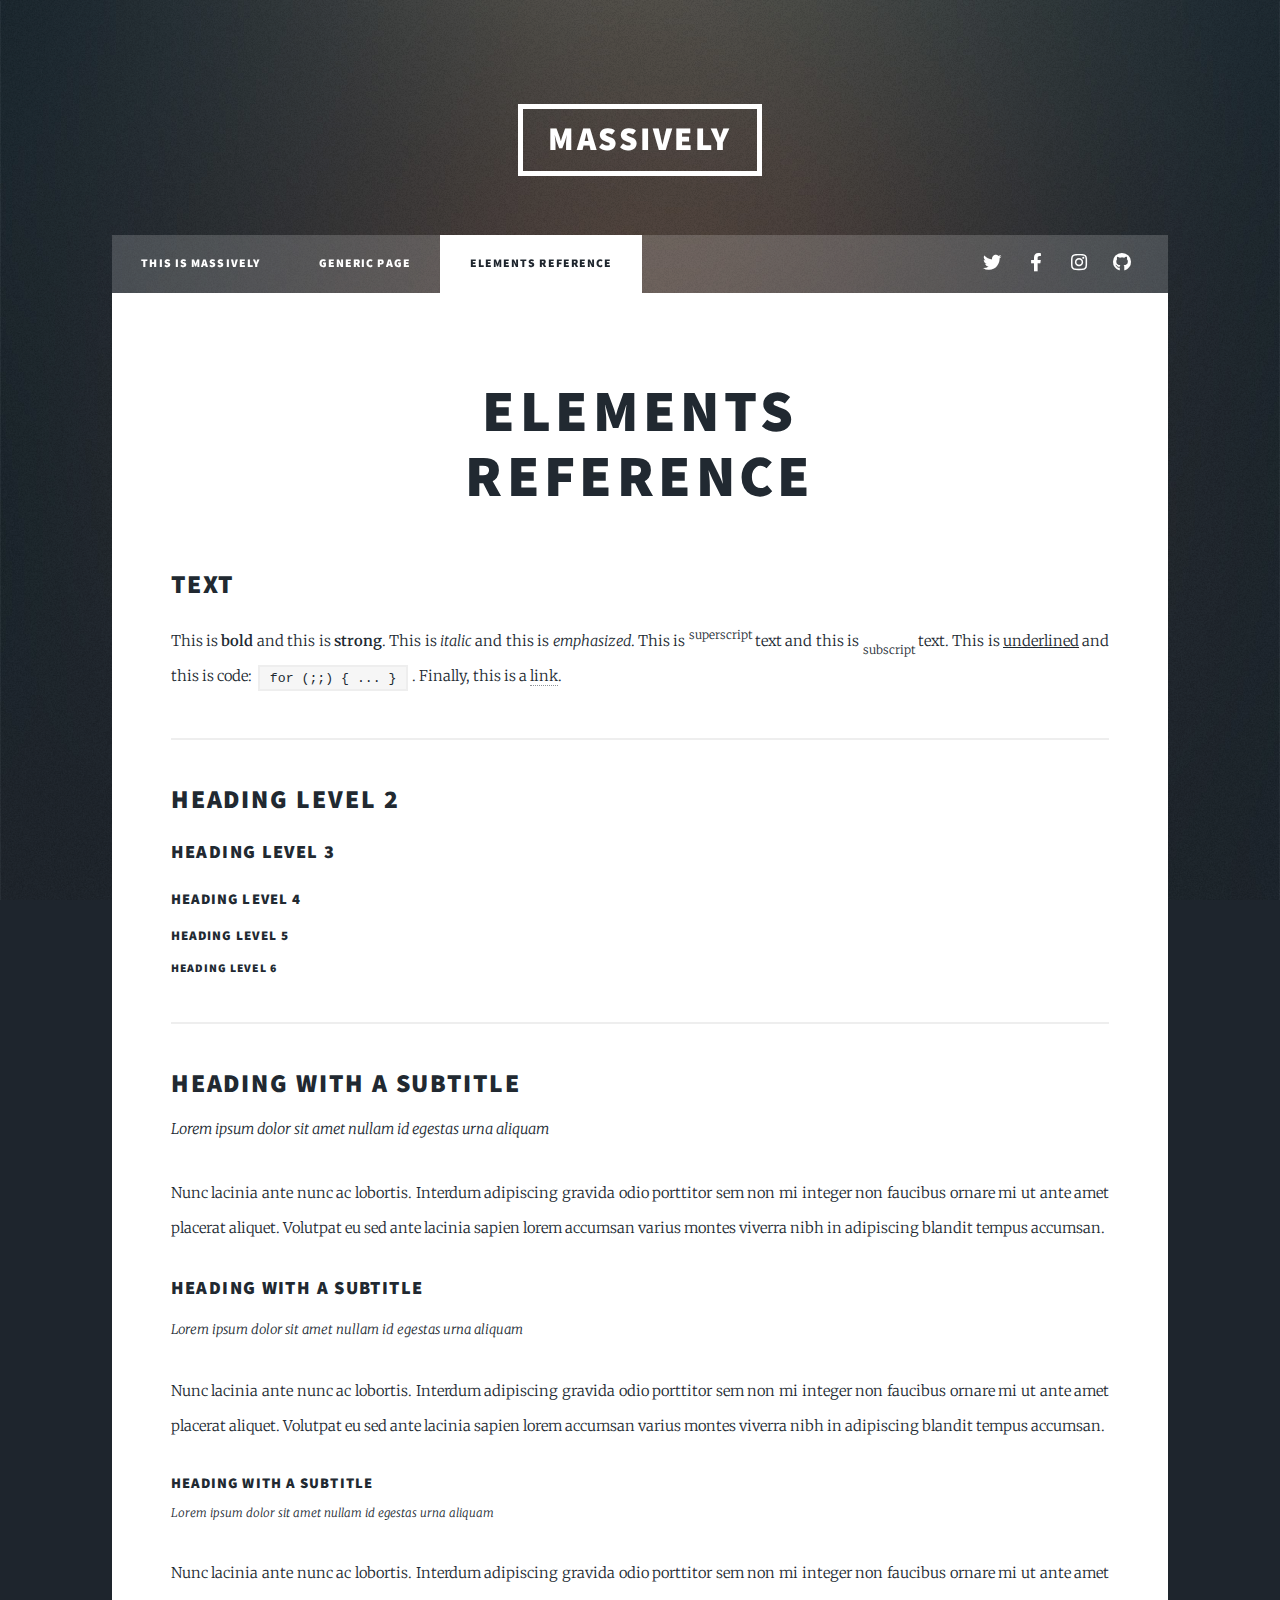
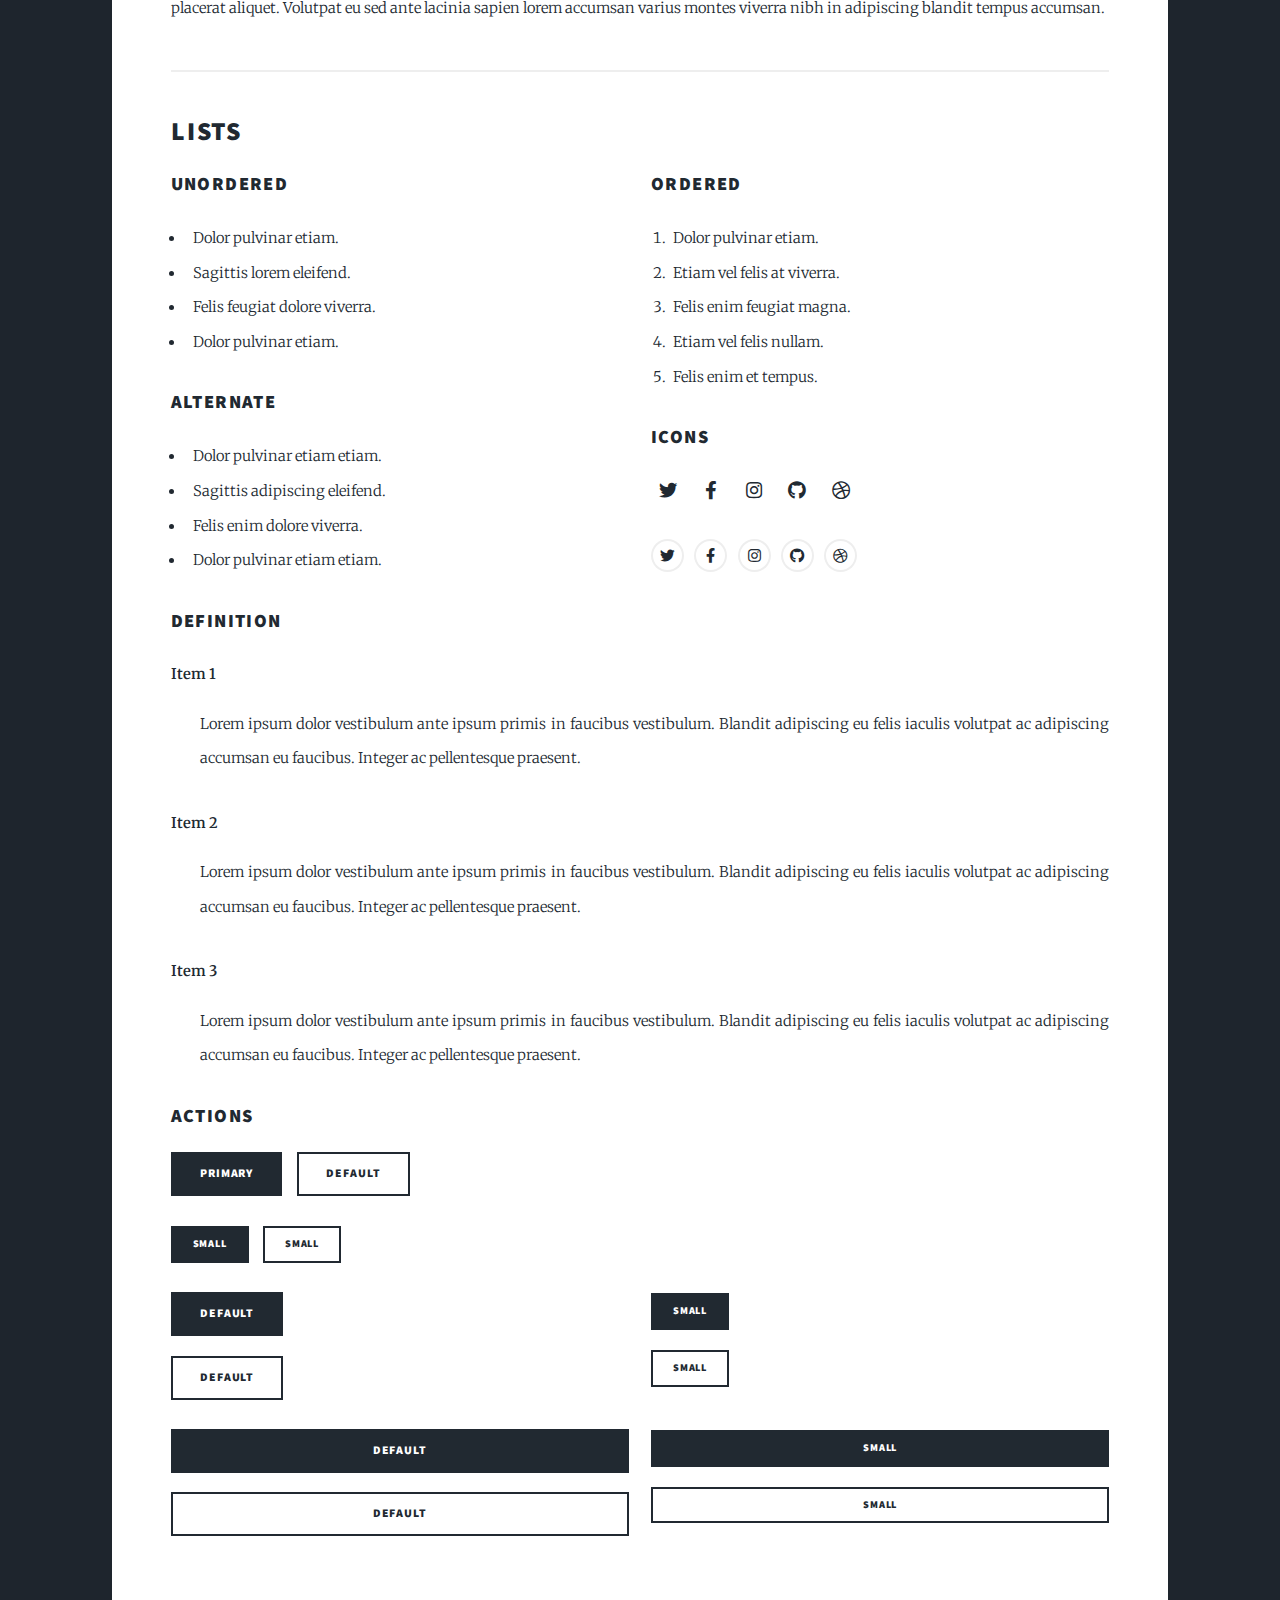
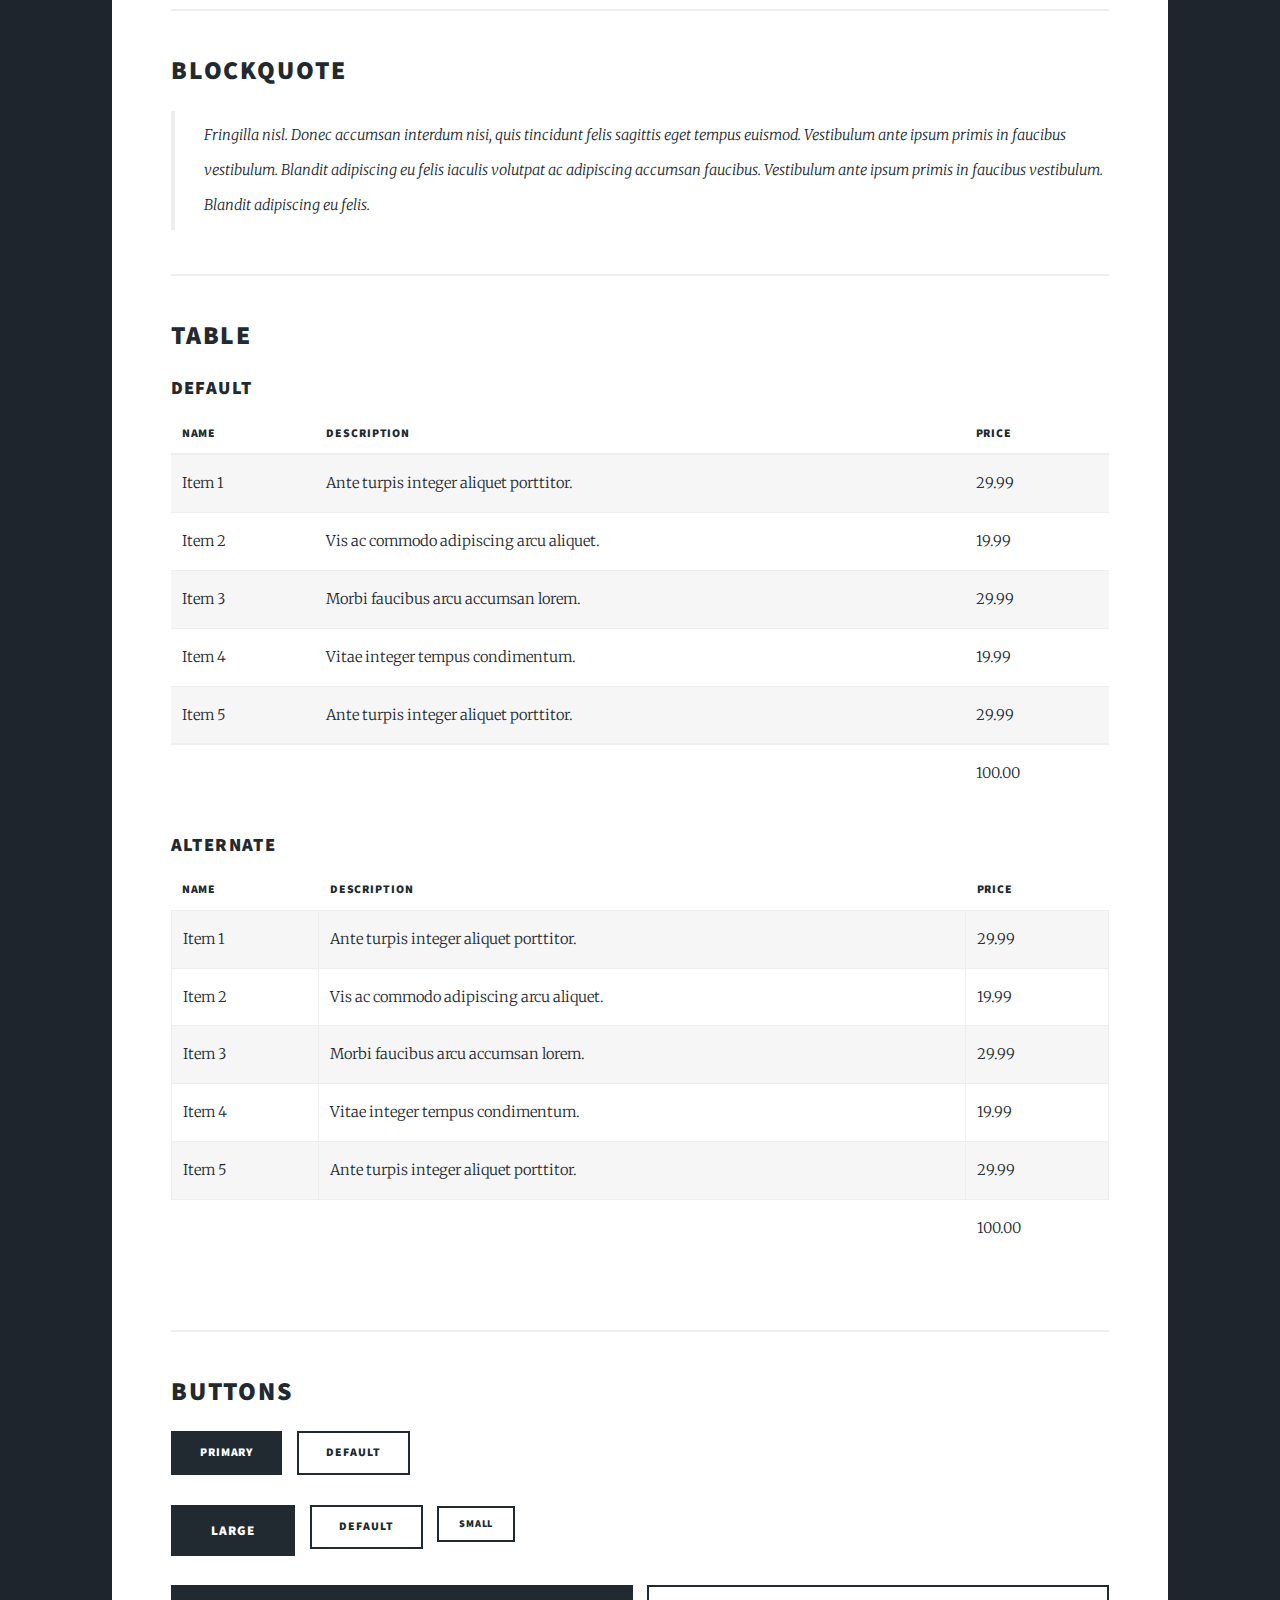
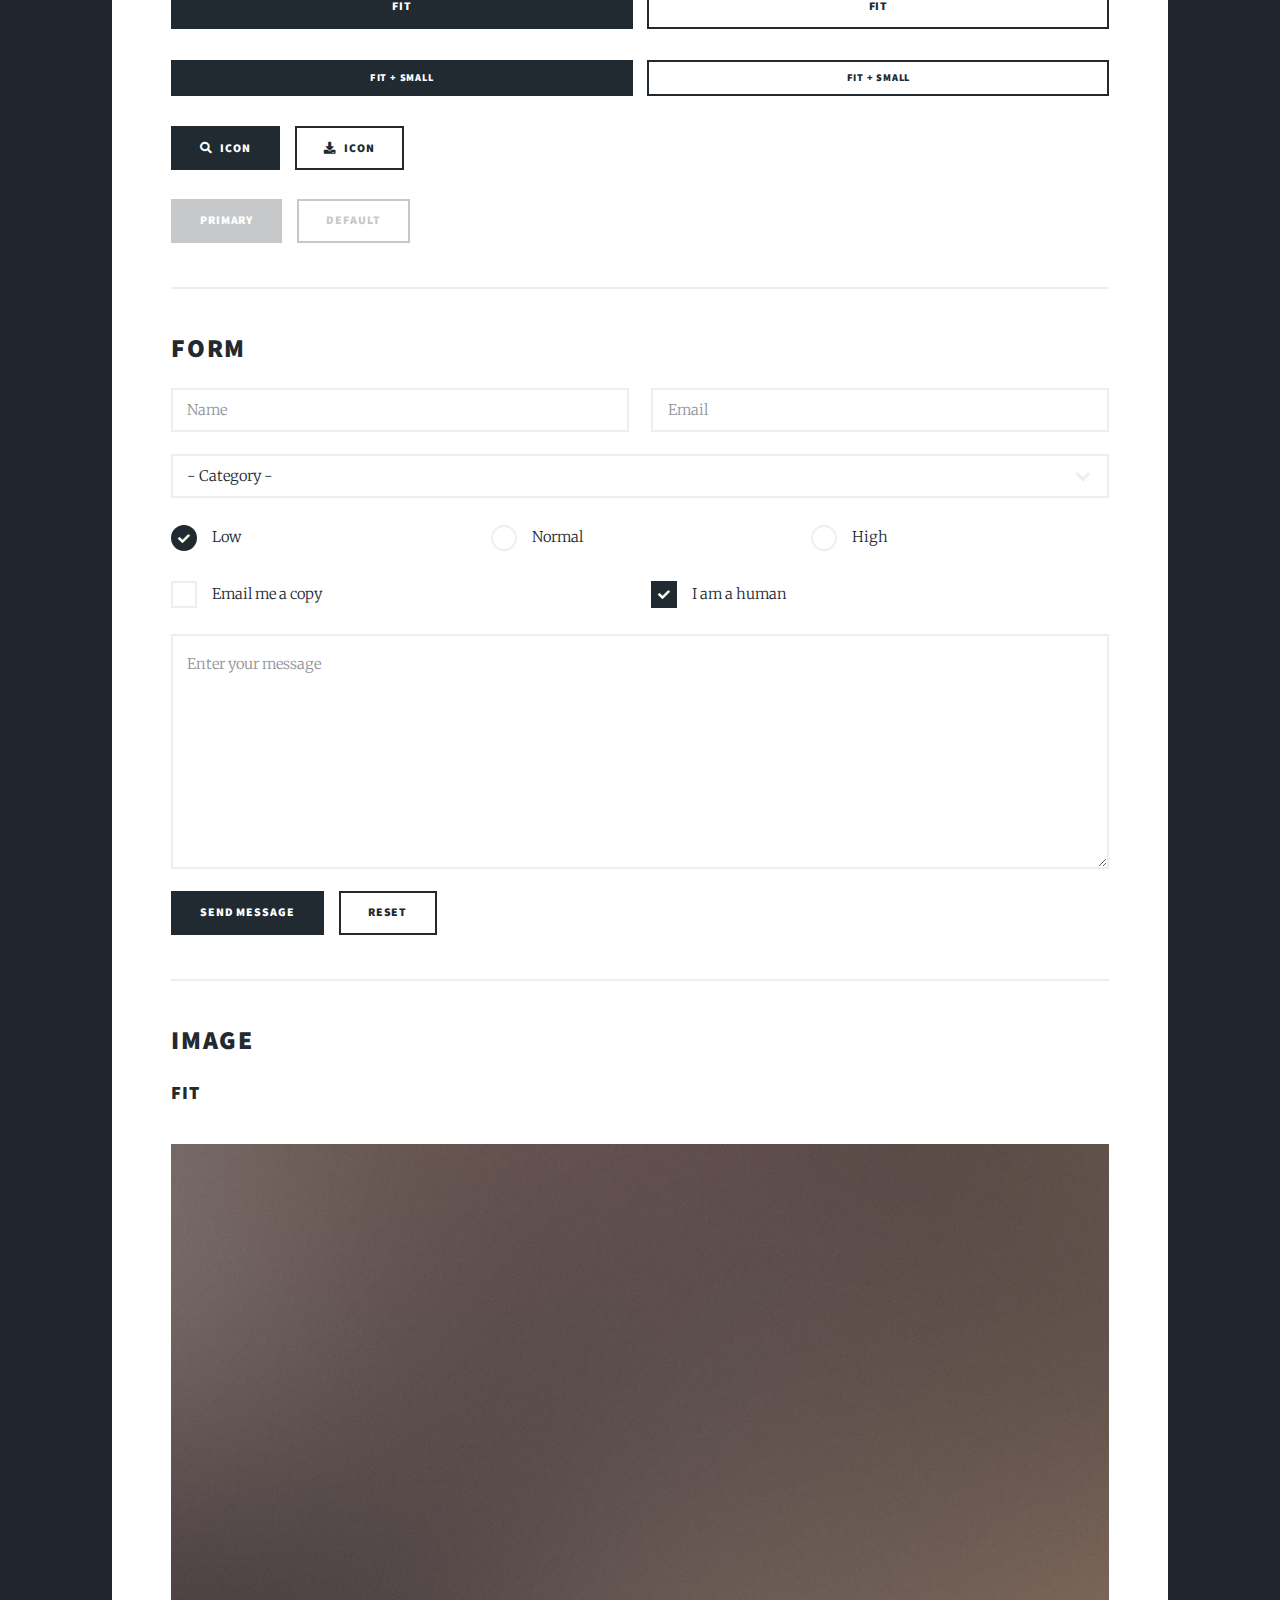
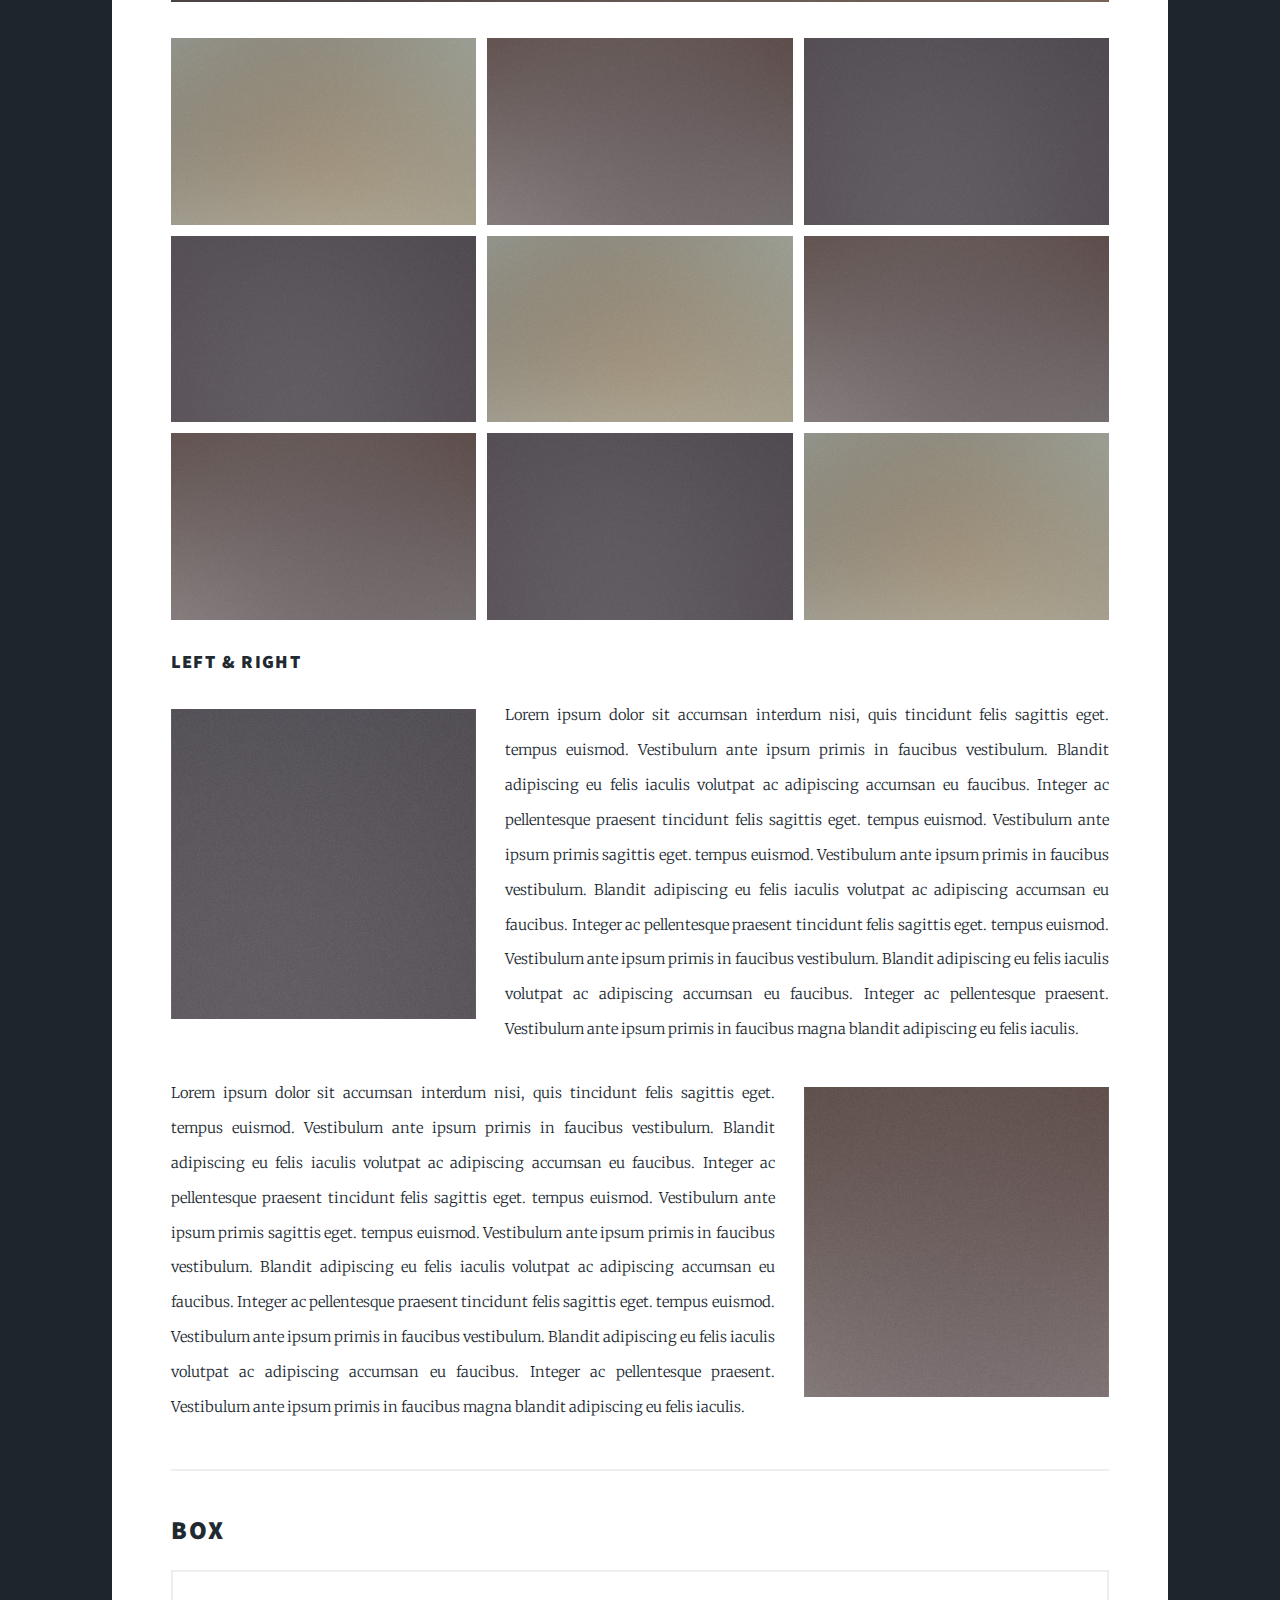
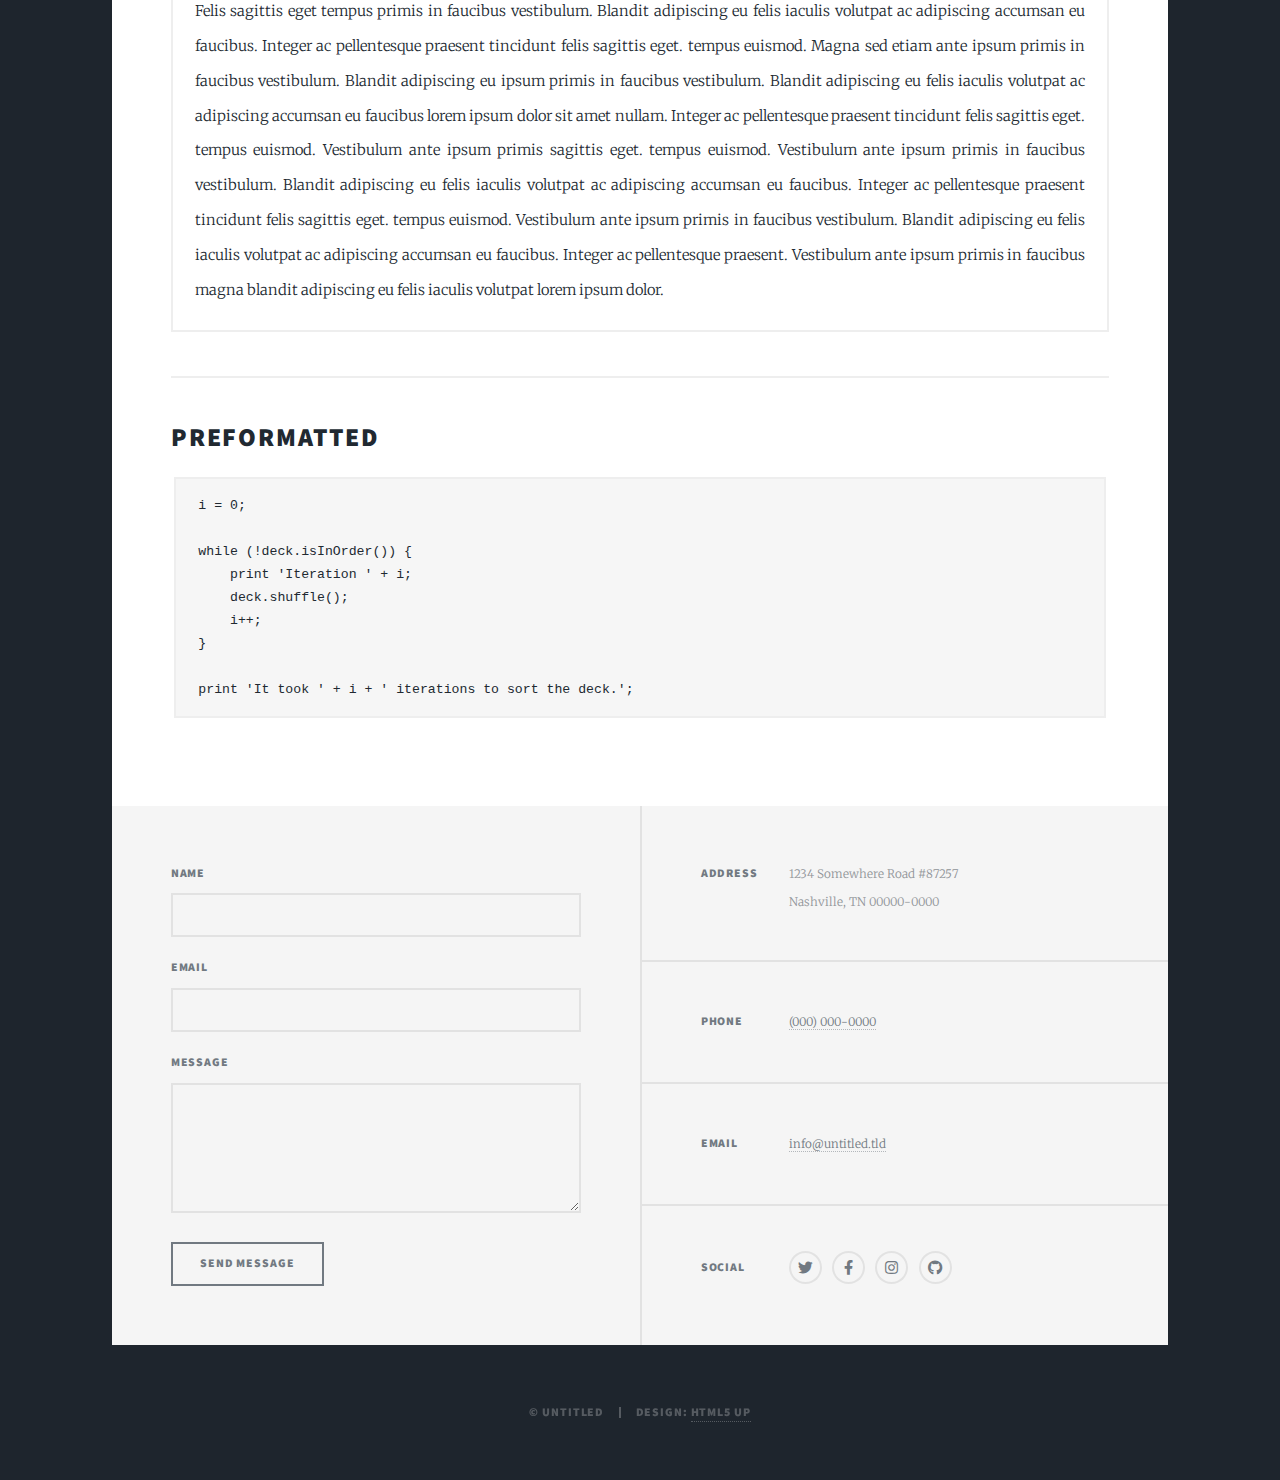
<file: elements.html>
<!DOCTYPE HTML>
<!--
	Massively by HTML5 UP
	html5up.net | @ajlkn
	Free for personal and commercial use under the CCA 3.0 license (html5up.net/license)
-->
<html>
	<head>
		<title>Elements Reference - Massively by HTML5 UP</title>
		<meta charset="utf-8" />
		<meta name="viewport" content="width=device-width, initial-scale=1, user-scalable=no" />
		<link rel="stylesheet" href="assets/css/main.css" />
		<noscript><link rel="stylesheet" href="assets/css/noscript.css" /></noscript>
	</head>
	<body class="is-preload">

		<!-- Wrapper -->
			<div id="wrapper">

				<!-- Header -->
					<header id="header">
						<a href="index.html" class="logo">Massively</a>
					</header>

				<!-- Nav -->
					<nav id="nav">
						<ul class="links">
							<li><a href="index.html">This is Massively</a></li>
							<li><a href="generic.html">Generic Page</a></li>
							<li class="active"><a href="elements.html">Elements Reference</a></li>
						</ul>
						<ul class="icons">
							<li><a href="#" class="icon brands fa-twitter"><span class="label">Twitter</span></a></li>
							<li><a href="#" class="icon brands fa-facebook-f"><span class="label">Facebook</span></a></li>
							<li><a href="#" class="icon brands fa-instagram"><span class="label">Instagram</span></a></li>
							<li><a href="#" class="icon brands fa-github"><span class="label">GitHub</span></a></li>
						</ul>
					</nav>

				<!-- Main -->
					<div id="main">

						<!-- Post -->
							<section class="post">
								<header class="major">
									<h1>Elements<br />
									Reference</h1>
								</header>

								<!-- Text stuff -->
									<h2>Text</h2>
									<p>This is <b>bold</b> and this is <strong>strong</strong>. This is <i>italic</i> and this is <em>emphasized</em>.
									This is <sup>superscript</sup> text and this is <sub>subscript</sub> text.
									This is <u>underlined</u> and this is code: <code>for (;;) { ... }</code>.
									Finally, this is a <a href="#">link</a>.</p>
									<hr />
									<h2>Heading Level 2</h2>
									<h3>Heading Level 3</h3>
									<h4>Heading Level 4</h4>
									<h5>Heading Level 5</h5>
									<h6>Heading Level 6</h6>
									<hr />
									<header>
										<h2>Heading with a Subtitle</h2>
										<p>Lorem ipsum dolor sit amet nullam id egestas urna aliquam</p>
									</header>
									<p>Nunc lacinia ante nunc ac lobortis. Interdum adipiscing gravida odio porttitor sem non mi integer non faucibus ornare mi ut ante amet placerat aliquet. Volutpat eu sed ante lacinia sapien lorem accumsan varius montes viverra nibh in adipiscing blandit tempus accumsan.</p>
									<header>
										<h3>Heading with a Subtitle</h3>
										<p>Lorem ipsum dolor sit amet nullam id egestas urna aliquam</p>
									</header>
									<p>Nunc lacinia ante nunc ac lobortis. Interdum adipiscing gravida odio porttitor sem non mi integer non faucibus ornare mi ut ante amet placerat aliquet. Volutpat eu sed ante lacinia sapien lorem accumsan varius montes viverra nibh in adipiscing blandit tempus accumsan.</p>
									<header>
										<h4>Heading with a Subtitle</h4>
										<p>Lorem ipsum dolor sit amet nullam id egestas urna aliquam</p>
									</header>
									<p>Nunc lacinia ante nunc ac lobortis. Interdum adipiscing gravida odio porttitor sem non mi integer non faucibus ornare mi ut ante amet placerat aliquet. Volutpat eu sed ante lacinia sapien lorem accumsan varius montes viverra nibh in adipiscing blandit tempus accumsan.</p>

									<hr />

								<!-- Lists -->
									<h2>Lists</h2>
									<div class="row">
										<div class="col-6 col-12-small">

											<h3>Unordered</h3>
											<ul>
												<li>Dolor pulvinar etiam.</li>
												<li>Sagittis lorem eleifend.</li>
												<li>Felis feugiat dolore viverra.</li>
												<li>Dolor pulvinar etiam.</li>
											</ul>

											<h3>Alternate</h3>
											<ul class="alt">
												<li>Dolor pulvinar etiam etiam.</li>
												<li>Sagittis adipiscing eleifend.</li>
												<li>Felis enim dolore viverra.</li>
												<li>Dolor pulvinar etiam etiam.</li>
											</ul>

										</div>
										<div class="col-6 col-12-small">

											<h3>Ordered</h3>
											<ol>
												<li>Dolor pulvinar etiam.</li>
												<li>Etiam vel felis at viverra.</li>
												<li>Felis enim feugiat magna.</li>
												<li>Etiam vel felis nullam.</li>
												<li>Felis enim et tempus.</li>
											</ol>

											<h3>Icons</h3>
											<ul class="icons">
												<li><a href="#" class="icon brands fa-twitter"><span class="label">Twitter</span></a></li>
												<li><a href="#" class="icon brands fa-facebook-f"><span class="label">Facebook</span></a></li>
												<li><a href="#" class="icon brands fa-instagram"><span class="label">Instagram</span></a></li>
												<li><a href="#" class="icon brands fa-github"><span class="label">Github</span></a></li>
												<li><a href="#" class="icon brands fa-dribbble"><span class="label">Dribbble</span></a></li>
											</ul>
											<ul class="icons alt">
												<li><a href="#" class="icon brands alt fa-twitter"><span class="label">Twitter</span></a></li>
												<li><a href="#" class="icon brands alt fa-facebook-f"><span class="label">Facebook</span></a></li>
												<li><a href="#" class="icon brands alt fa-instagram"><span class="label">Instagram</span></a></li>
												<li><a href="#" class="icon brands alt fa-github"><span class="label">Github</span></a></li>
												<li><a href="#" class="icon brands alt fa-dribbble"><span class="label">Dribbble</span></a></li>
											</ul>

										</div>
									</div>
									<h3>Definition</h3>
									<dl>
										<dt>Item 1</dt>
										<dd>
											<p>Lorem ipsum dolor vestibulum ante ipsum primis in faucibus vestibulum. Blandit adipiscing eu felis iaculis volutpat ac adipiscing accumsan eu faucibus. Integer ac pellentesque praesent.</p>
										</dd>
										<dt>Item 2</dt>
										<dd>
											<p>Lorem ipsum dolor vestibulum ante ipsum primis in faucibus vestibulum. Blandit adipiscing eu felis iaculis volutpat ac adipiscing accumsan eu faucibus. Integer ac pellentesque praesent.</p>
										</dd>
										<dt>Item 3</dt>
										<dd>
											<p>Lorem ipsum dolor vestibulum ante ipsum primis in faucibus vestibulum. Blandit adipiscing eu felis iaculis volutpat ac adipiscing accumsan eu faucibus. Integer ac pellentesque praesent.</p>
										</dd>
									</dl>

									<h3>Actions</h3>
									<ul class="actions">
										<li><a href="#" class="button primary">Primary</a></li>
										<li><a href="#" class="button">Default</a></li>
									</ul>
									<ul class="actions small">
										<li><a href="#" class="button primary small">Small</a></li>
										<li><a href="#" class="button small">Small</a></li>
									</ul>
									<div class="row">
										<div class="col-6 col-12-small">
											<ul class="actions stacked">
												<li><a href="#" class="button primary">Default</a></li>
												<li><a href="#" class="button">Default</a></li>
											</ul>
										</div>
										<div class="col-6 col-12-small">
											<ul class="actions stacked">
												<li><a href="#" class="button primary small">Small</a></li>
												<li><a href="#" class="button small">Small</a></li>
											</ul>
										</div>
									</div>
									<div class="row">
										<div class="col-6 col-12-small">
											<ul class="actions stacked">
												<li><a href="#" class="button primary fit">Default</a></li>
												<li><a href="#" class="button fit">Default</a></li>
											</ul>
										</div>
										<div class="col-6 col-12-small">
											<ul class="actions stacked">
												<li><a href="#" class="button primary small fit">Small</a></li>
												<li><a href="#" class="button small fit">Small</a></li>
											</ul>
										</div>
									</div>

									<hr />

								<!-- Blockquote -->
									<h2>Blockquote</h2>
									<blockquote>Fringilla nisl. Donec accumsan interdum nisi, quis tincidunt felis sagittis eget tempus euismod. Vestibulum ante ipsum primis in faucibus vestibulum. Blandit adipiscing eu felis iaculis volutpat ac adipiscing accumsan faucibus. Vestibulum ante ipsum primis in faucibus vestibulum. Blandit adipiscing eu felis.</blockquote>

									<hr />

								<!-- Table -->
									<h2>Table</h2>

									<h3>Default</h3>
									<div class="table-wrapper">
										<table>
											<thead>
												<tr>
													<th>Name</th>
													<th>Description</th>
													<th>Price</th>
												</tr>
											</thead>
											<tbody>
												<tr>
													<td>Item 1</td>
													<td>Ante turpis integer aliquet porttitor.</td>
													<td>29.99</td>
												</tr>
												<tr>
													<td>Item 2</td>
													<td>Vis ac commodo adipiscing arcu aliquet.</td>
													<td>19.99</td>
												</tr>
												<tr>
													<td>Item 3</td>
													<td> Morbi faucibus arcu accumsan lorem.</td>
													<td>29.99</td>
												</tr>
												<tr>
													<td>Item 4</td>
													<td>Vitae integer tempus condimentum.</td>
													<td>19.99</td>
												</tr>
												<tr>
													<td>Item 5</td>
													<td>Ante turpis integer aliquet porttitor.</td>
													<td>29.99</td>
												</tr>
											</tbody>
											<tfoot>
												<tr>
													<td colspan="2"></td>
													<td>100.00</td>
												</tr>
											</tfoot>
										</table>
									</div>

									<h3>Alternate</h3>
									<div class="table-wrapper">
										<table class="alt">
											<thead>
												<tr>
													<th>Name</th>
													<th>Description</th>
													<th>Price</th>
												</tr>
											</thead>
											<tbody>
												<tr>
													<td>Item 1</td>
													<td>Ante turpis integer aliquet porttitor.</td>
													<td>29.99</td>
												</tr>
												<tr>
													<td>Item 2</td>
													<td>Vis ac commodo adipiscing arcu aliquet.</td>
													<td>19.99</td>
												</tr>
												<tr>
													<td>Item 3</td>
													<td> Morbi faucibus arcu accumsan lorem.</td>
													<td>29.99</td>
												</tr>
												<tr>
													<td>Item 4</td>
													<td>Vitae integer tempus condimentum.</td>
													<td>19.99</td>
												</tr>
												<tr>
													<td>Item 5</td>
													<td>Ante turpis integer aliquet porttitor.</td>
													<td>29.99</td>
												</tr>
											</tbody>
											<tfoot>
												<tr>
													<td colspan="2"></td>
													<td>100.00</td>
												</tr>
											</tfoot>
										</table>
									</div>

									<hr />

								<!-- Buttons -->
									<h2>Buttons</h2>
									<ul class="actions">
										<li><a href="#" class="button primary">Primary</a></li>
										<li><a href="#" class="button">Default</a></li>
									</ul>
									<ul class="actions">
										<li><a href="#" class="button primary large">Large</a></li>
										<li><a href="#" class="button">Default</a></li>
										<li><a href="#" class="button small">Small</a></li>
									</ul>
									<ul class="actions fit">
										<li><a href="#" class="button primary fit">Fit</a></li>
										<li><a href="#" class="button fit">Fit</a></li>
									</ul>
									<ul class="actions fit small">
										<li><a href="#" class="button primary fit small">Fit + Small</a></li>
										<li><a href="#" class="button fit small">Fit + Small</a></li>
									</ul>
									<ul class="actions">
										<li><a href="#" class="button primary icon solid fa-search">Icon</a></li>
										<li><a href="#" class="button icon solid fa-download">Icon</a></li>
									</ul>
									<ul class="actions">
										<li><span class="button primary disabled">Primary</span></li>
										<li><span class="button disabled">Default</span></li>
									</ul>

									<hr />

								<!-- Form -->
									<h2>Form</h2>

									<form method="post" action="#">
										<div class="row gtr-uniform">
											<div class="col-6 col-12-xsmall">
												<input type="text" name="demo-name" id="demo-name" value="" placeholder="Name" />
											</div>
											<div class="col-6 col-12-xsmall">
												<input type="email" name="demo-email" id="demo-email" value="" placeholder="Email" />
											</div>
											<!-- Break -->
											<div class="col-12">
												<select name="demo-category" id="demo-category">
													<option value="">- Category -</option>
													<option value="1">Manufacturing</option>
													<option value="1">Shipping</option>
													<option value="1">Administration</option>
													<option value="1">Human Resources</option>
												</select>
											</div>
											<!-- Break -->
											<div class="col-4 col-12-small">
												<input type="radio" id="demo-priority-low" name="demo-priority" checked>
												<label for="demo-priority-low">Low</label>
											</div>
											<div class="col-4 col-12-small">
												<input type="radio" id="demo-priority-normal" name="demo-priority">
												<label for="demo-priority-normal">Normal</label>
											</div>
											<div class="col-4 col-12-small">
												<input type="radio" id="demo-priority-high" name="demo-priority">
												<label for="demo-priority-high">High</label>
											</div>
											<!-- Break -->
											<div class="col-6 col-12-small">
												<input type="checkbox" id="demo-copy" name="demo-copy">
												<label for="demo-copy">Email me a copy</label>
											</div>
											<div class="col-6 col-12-small">
												<input type="checkbox" id="demo-human" name="demo-human" checked>
												<label for="demo-human">I am a human</label>
											</div>
											<!-- Break -->
											<div class="col-12">
												<textarea name="demo-message" id="demo-message" placeholder="Enter your message" rows="6"></textarea>
											</div>
											<!-- Break -->
											<div class="col-12">
												<ul class="actions">
													<li><input type="submit" value="Send Message" class="primary" /></li>
													<li><input type="reset" value="Reset" /></li>
												</ul>
											</div>
										</div>
									</form>

									<hr />

								<!-- Image -->
									<h2>Image</h2>

									<h3>Fit</h3>
									<span class="image fit"><img src="images/pic01.jpg" alt="" /></span>
									<div class="box alt">
										<div class="row gtr-50 gtr-uniform">
											<div class="col-4"><span class="image fit"><img src="images/pic02.jpg" alt="" /></span></div>
											<div class="col-4"><span class="image fit"><img src="images/pic03.jpg" alt="" /></span></div>
											<div class="col-4"><span class="image fit"><img src="images/pic04.jpg" alt="" /></span></div>
											<!-- Break -->
											<div class="col-4"><span class="image fit"><img src="images/pic04.jpg" alt="" /></span></div>
											<div class="col-4"><span class="image fit"><img src="images/pic02.jpg" alt="" /></span></div>
											<div class="col-4"><span class="image fit"><img src="images/pic03.jpg" alt="" /></span></div>
											<!-- Break -->
											<div class="col-4"><span class="image fit"><img src="images/pic03.jpg" alt="" /></span></div>
											<div class="col-4"><span class="image fit"><img src="images/pic04.jpg" alt="" /></span></div>
											<div class="col-4"><span class="image fit"><img src="images/pic02.jpg" alt="" /></span></div>
										</div>
									</div>

									<h3>Left &amp; Right</h3>
									<p><span class="image left"><img src="images/pic08.jpg" alt="" /></span>Lorem ipsum dolor sit accumsan interdum nisi, quis tincidunt felis sagittis eget. tempus euismod. Vestibulum ante ipsum primis in faucibus vestibulum. Blandit adipiscing eu felis iaculis volutpat ac adipiscing accumsan eu faucibus. Integer ac pellentesque praesent tincidunt felis sagittis eget. tempus euismod. Vestibulum ante ipsum primis sagittis eget. tempus euismod. Vestibulum ante ipsum primis in faucibus vestibulum. Blandit adipiscing eu felis iaculis volutpat ac adipiscing accumsan eu faucibus. Integer ac pellentesque praesent tincidunt felis sagittis eget. tempus euismod. Vestibulum ante ipsum primis in faucibus vestibulum. Blandit adipiscing eu felis iaculis volutpat ac adipiscing accumsan eu faucibus. Integer ac pellentesque praesent. Vestibulum ante ipsum primis in faucibus magna blandit adipiscing eu felis iaculis.</p>
									<p><span class="image right"><img src="images/pic09.jpg" alt="" /></span>Lorem ipsum dolor sit accumsan interdum nisi, quis tincidunt felis sagittis eget. tempus euismod. Vestibulum ante ipsum primis in faucibus vestibulum. Blandit adipiscing eu felis iaculis volutpat ac adipiscing accumsan eu faucibus. Integer ac pellentesque praesent tincidunt felis sagittis eget. tempus euismod. Vestibulum ante ipsum primis sagittis eget. tempus euismod. Vestibulum ante ipsum primis in faucibus vestibulum. Blandit adipiscing eu felis iaculis volutpat ac adipiscing accumsan eu faucibus. Integer ac pellentesque praesent tincidunt felis sagittis eget. tempus euismod. Vestibulum ante ipsum primis in faucibus vestibulum. Blandit adipiscing eu felis iaculis volutpat ac adipiscing accumsan eu faucibus. Integer ac pellentesque praesent. Vestibulum ante ipsum primis in faucibus magna blandit adipiscing eu felis iaculis.</p>

									<hr />

								<!-- Box -->
									<h2>Box</h2>
									<div class="box">
										<p>Felis sagittis eget tempus primis in faucibus vestibulum. Blandit adipiscing eu felis iaculis volutpat ac adipiscing accumsan eu faucibus. Integer ac pellentesque praesent tincidunt felis sagittis eget. tempus euismod. Magna sed etiam ante ipsum primis in faucibus vestibulum. Blandit adipiscing eu ipsum primis in faucibus vestibulum. Blandit adipiscing eu felis iaculis volutpat ac adipiscing accumsan eu faucibus lorem ipsum dolor sit amet nullam. Integer ac pellentesque praesent tincidunt felis sagittis eget. tempus euismod. Vestibulum ante ipsum primis sagittis eget. tempus euismod. Vestibulum ante ipsum primis in faucibus vestibulum. Blandit adipiscing eu felis iaculis volutpat ac adipiscing accumsan eu faucibus. Integer ac pellentesque praesent tincidunt felis sagittis eget. tempus euismod. Vestibulum ante ipsum primis in faucibus vestibulum. Blandit adipiscing eu felis iaculis volutpat ac adipiscing accumsan eu faucibus. Integer ac pellentesque praesent. Vestibulum ante ipsum primis in faucibus magna blandit adipiscing eu felis iaculis volutpat lorem ipsum dolor.</p>
									</div>

									<hr />

								<!-- Preformatted Code -->
									<h2>Preformatted</h2>
									<pre><code>i = 0;

while (!deck.isInOrder()) {
    print 'Iteration ' + i;
    deck.shuffle();
    i++;
}

print 'It took ' + i + ' iterations to sort the deck.';
</code></pre>

							</section>

					</div>

				<!-- Footer -->
					<footer id="footer">
						<section>
							<form method="post" action="#">
								<div class="fields">
									<div class="field">
										<label for="name">Name</label>
										<input type="text" name="name" id="name" />
									</div>
									<div class="field">
										<label for="email">Email</label>
										<input type="text" name="email" id="email" />
									</div>
									<div class="field">
										<label for="message">Message</label>
										<textarea name="message" id="message" rows="3"></textarea>
									</div>
								</div>
								<ul class="actions">
									<li><input type="submit" value="Send Message" /></li>
								</ul>
							</form>
						</section>
						<section class="split contact">
							<section class="alt">
								<h3>Address</h3>
								<p>1234 Somewhere Road #87257<br />
								Nashville, TN 00000-0000</p>
							</section>
							<section>
								<h3>Phone</h3>
								<p><a href="#">(000) 000-0000</a></p>
							</section>
							<section>
								<h3>Email</h3>
								<p><a href="#">info@untitled.tld</a></p>
							</section>
							<section>
								<h3>Social</h3>
								<ul class="icons alt">
									<li><a href="#" class="icon brands alt fa-twitter"><span class="label">Twitter</span></a></li>
									<li><a href="#" class="icon brands alt fa-facebook-f"><span class="label">Facebook</span></a></li>
									<li><a href="#" class="icon brands alt fa-instagram"><span class="label">Instagram</span></a></li>
									<li><a href="#" class="icon brands alt fa-github"><span class="label">GitHub</span></a></li>
								</ul>
							</section>
						</section>
					</footer>

				<!-- Copyright -->
					<div id="copyright">
						<ul><li>&copy; Untitled</li><li>Design: <a href="https://html5up.net">HTML5 UP</a></li></ul>
					</div>

			</div>

		<!-- Scripts -->
			<script src="assets/js/jquery.min.js"></script>
			<script src="assets/js/jquery.scrollex.min.js"></script>
			<script src="assets/js/jquery.scrolly.min.js"></script>
			<script src="assets/js/browser.min.js"></script>
			<script src="assets/js/breakpoints.min.js"></script>
			<script src="assets/js/util.js"></script>
			<script src="assets/js/main.js"></script>

	</body>
</html>
</file>
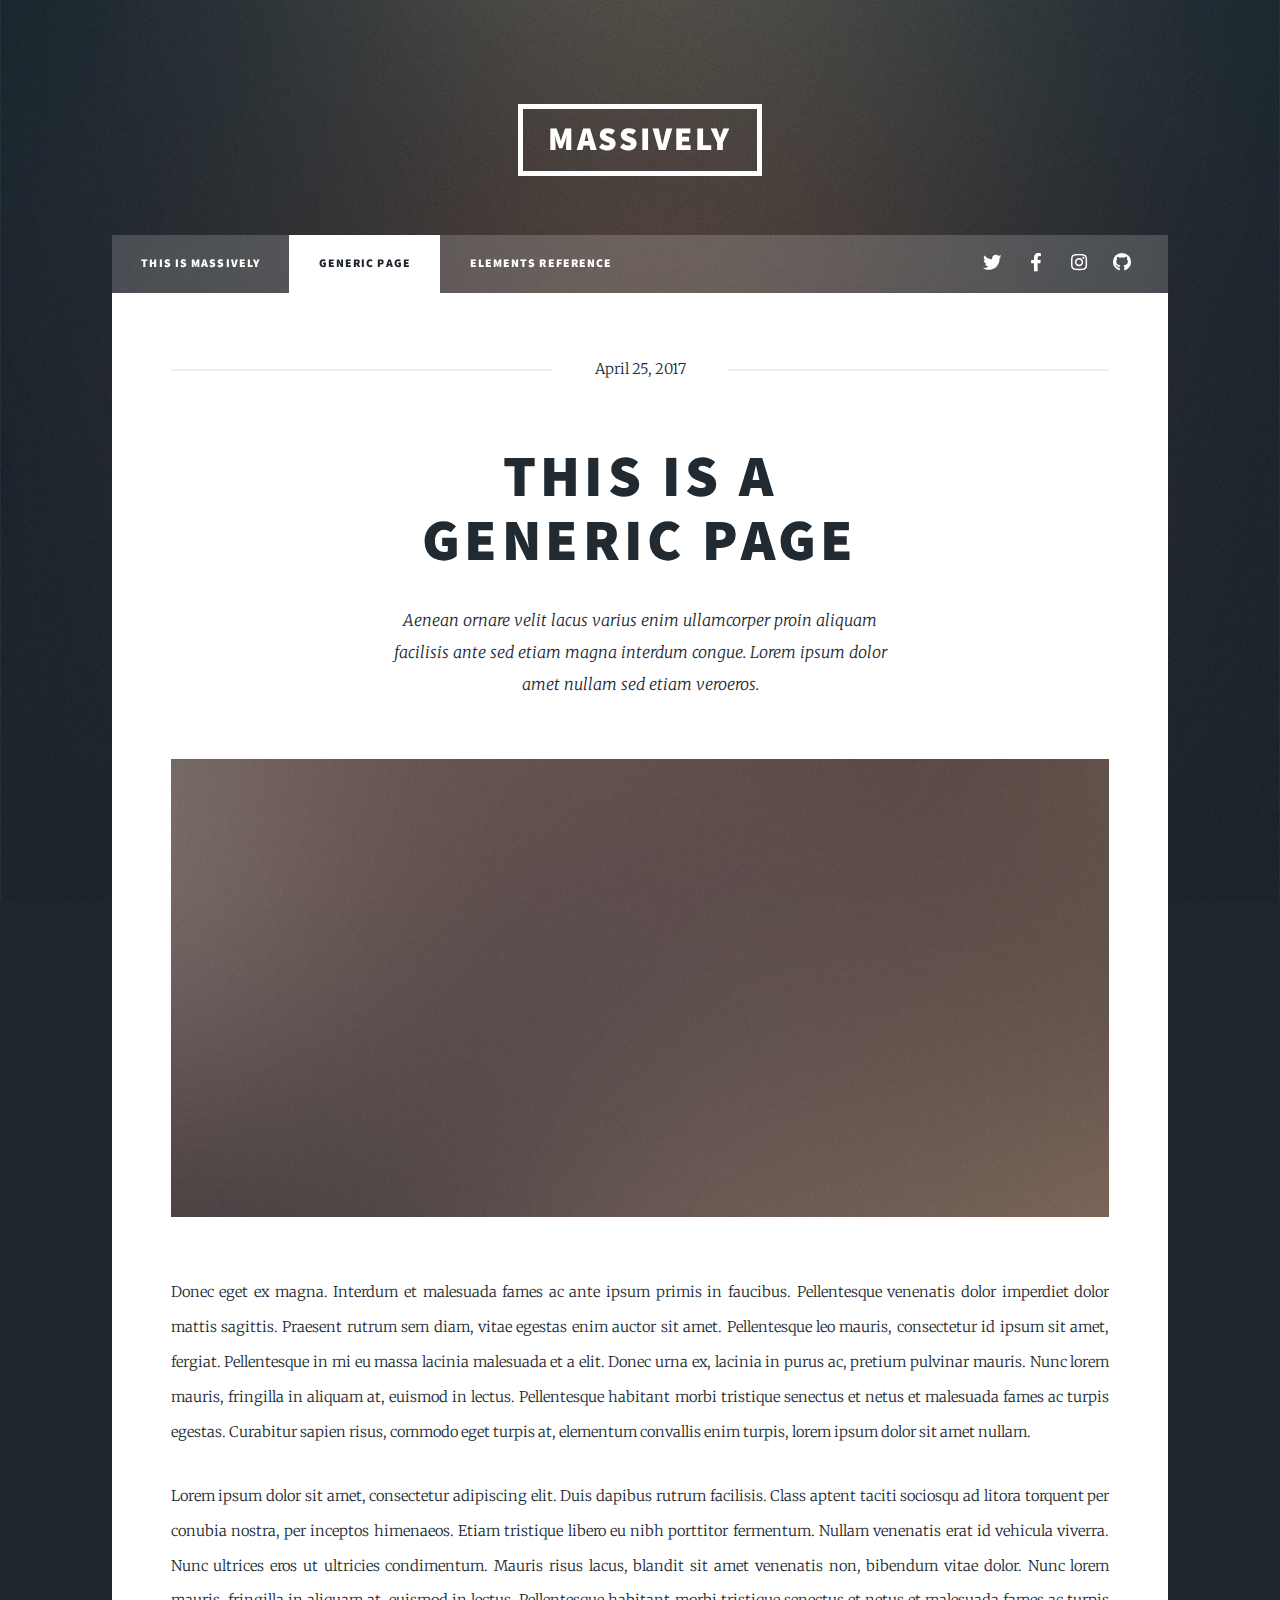
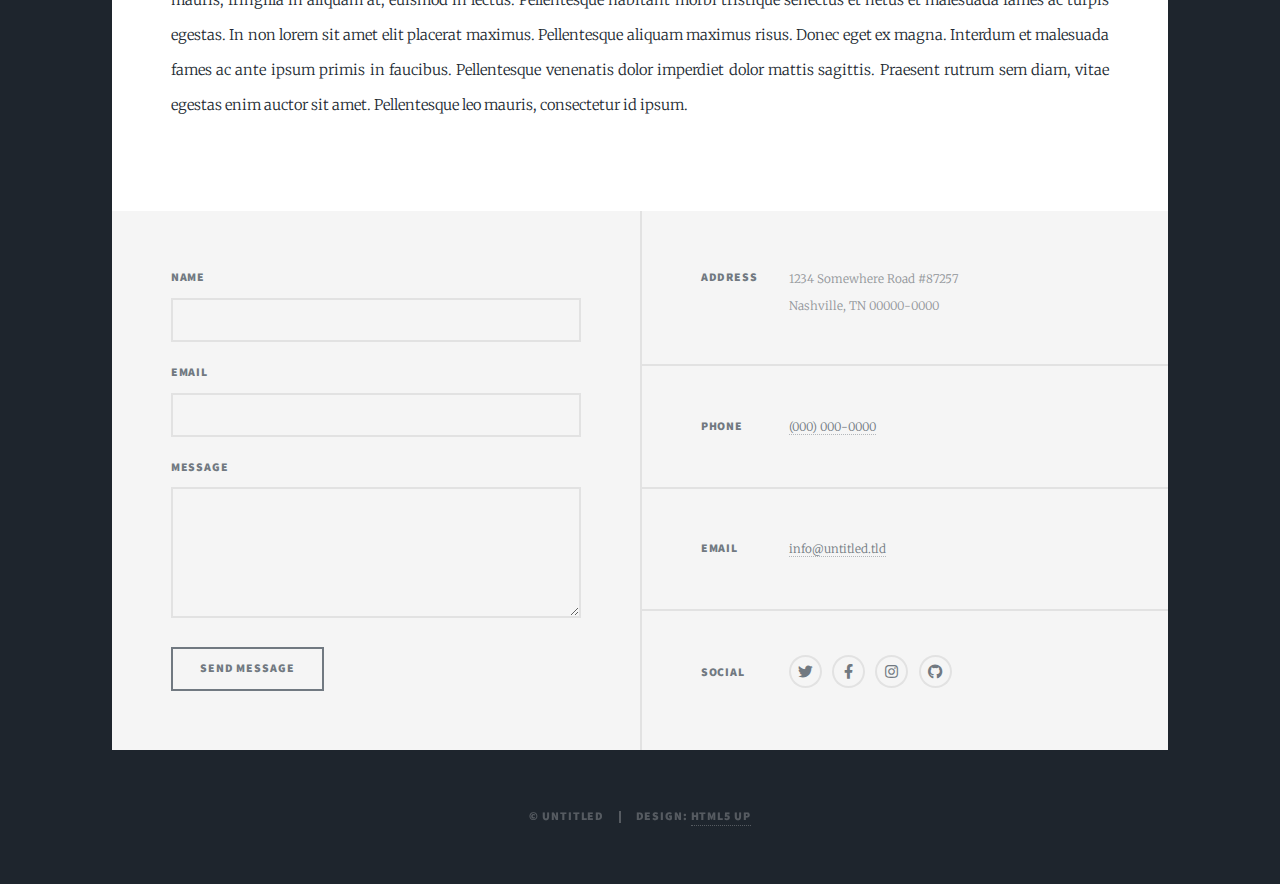
<file: generic.html>
<!DOCTYPE HTML>
<!--
	Massively by HTML5 UP
	html5up.net | @ajlkn
	Free for personal and commercial use under the CCA 3.0 license (html5up.net/license)
-->
<html>
	<head>
		<title>Generic Page - Massively by HTML5 UP</title>
		<meta charset="utf-8" />
		<meta name="viewport" content="width=device-width, initial-scale=1, user-scalable=no" />
		<link rel="stylesheet" href="assets/css/main.css" />
		<noscript><link rel="stylesheet" href="assets/css/noscript.css" /></noscript>
	</head>
	<body class="is-preload">

		<!-- Wrapper -->
			<div id="wrapper">

				<!-- Header -->
					<header id="header">
						<a href="index.html" class="logo">Massively</a>
					</header>

				<!-- Nav -->
					<nav id="nav">
						<ul class="links">
							<li><a href="index.html">This is Massively</a></li>
							<li class="active"><a href="generic.html">Generic Page</a></li>
							<li><a href="elements.html">Elements Reference</a></li>
						</ul>
						<ul class="icons">
							<li><a href="#" class="icon brands fa-twitter"><span class="label">Twitter</span></a></li>
							<li><a href="#" class="icon brands fa-facebook-f"><span class="label">Facebook</span></a></li>
							<li><a href="#" class="icon brands fa-instagram"><span class="label">Instagram</span></a></li>
							<li><a href="#" class="icon brands fa-github"><span class="label">GitHub</span></a></li>
						</ul>
					</nav>

				<!-- Main -->
					<div id="main">

						<!-- Post -->
							<section class="post">
								<header class="major">
									<span class="date">April 25, 2017</span>
									<h1>This is a<br />
									Generic Page</h1>
									<p>Aenean ornare velit lacus varius enim ullamcorper proin aliquam<br />
									facilisis ante sed etiam magna interdum congue. Lorem ipsum dolor<br />
									amet nullam sed etiam veroeros.</p>
								</header>
								<div class="image main"><img src="images/pic01.jpg" alt="" /></div>
								<p>Donec eget ex magna. Interdum et malesuada fames ac ante ipsum primis in faucibus. Pellentesque venenatis dolor imperdiet dolor mattis sagittis. Praesent rutrum sem diam, vitae egestas enim auctor sit amet. Pellentesque leo mauris, consectetur id ipsum sit amet, fergiat. Pellentesque in mi eu massa lacinia malesuada et a elit. Donec urna ex, lacinia in purus ac, pretium pulvinar mauris. Nunc lorem mauris, fringilla in aliquam at, euismod in lectus. Pellentesque habitant morbi tristique senectus et netus et malesuada fames ac turpis egestas. Curabitur sapien risus, commodo eget turpis at, elementum convallis enim turpis, lorem ipsum dolor sit amet nullam.</p>
								<p>Lorem ipsum dolor sit amet, consectetur adipiscing elit. Duis dapibus rutrum facilisis. Class aptent taciti sociosqu ad litora torquent per conubia nostra, per inceptos himenaeos. Etiam tristique libero eu nibh porttitor fermentum. Nullam venenatis erat id vehicula viverra. Nunc ultrices eros ut ultricies condimentum. Mauris risus lacus, blandit sit amet venenatis non, bibendum vitae dolor. Nunc lorem mauris, fringilla in aliquam at, euismod in lectus. Pellentesque habitant morbi tristique senectus et netus et malesuada fames ac turpis egestas. In non lorem sit amet elit placerat maximus. Pellentesque aliquam maximus risus. Donec eget ex magna. Interdum et malesuada fames ac ante ipsum primis in faucibus. Pellentesque venenatis dolor imperdiet dolor mattis sagittis. Praesent rutrum sem diam, vitae egestas enim auctor sit amet. Pellentesque leo mauris, consectetur id ipsum.</p>
							</section>

					</div>

				<!-- Footer -->
					<footer id="footer">
						<section>
							<form method="post" action="#">
								<div class="fields">
									<div class="field">
										<label for="name">Name</label>
										<input type="text" name="name" id="name" />
									</div>
									<div class="field">
										<label for="email">Email</label>
										<input type="text" name="email" id="email" />
									</div>
									<div class="field">
										<label for="message">Message</label>
										<textarea name="message" id="message" rows="3"></textarea>
									</div>
								</div>
								<ul class="actions">
									<li><input type="submit" value="Send Message" /></li>
								</ul>
							</form>
						</section>
						<section class="split contact">
							<section class="alt">
								<h3>Address</h3>
								<p>1234 Somewhere Road #87257<br />
								Nashville, TN 00000-0000</p>
							</section>
							<section>
								<h3>Phone</h3>
								<p><a href="#">(000) 000-0000</a></p>
							</section>
							<section>
								<h3>Email</h3>
								<p><a href="#">info@untitled.tld</a></p>
							</section>
							<section>
								<h3>Social</h3>
								<ul class="icons alt">
									<li><a href="#" class="icon brands alt fa-twitter"><span class="label">Twitter</span></a></li>
									<li><a href="#" class="icon brands alt fa-facebook-f"><span class="label">Facebook</span></a></li>
									<li><a href="#" class="icon brands alt fa-instagram"><span class="label">Instagram</span></a></li>
									<li><a href="#" class="icon brands alt fa-github"><span class="label">GitHub</span></a></li>
								</ul>
							</section>
						</section>
					</footer>

				<!-- Copyright -->
					<div id="copyright">
						<ul><li>&copy; Untitled</li><li>Design: <a href="https://html5up.net">HTML5 UP</a></li></ul>
					</div>

			</div>

		<!-- Scripts -->
			<script src="assets/js/jquery.min.js"></script>
			<script src="assets/js/jquery.scrollex.min.js"></script>
			<script src="assets/js/jquery.scrolly.min.js"></script>
			<script src="assets/js/browser.min.js"></script>
			<script src="assets/js/breakpoints.min.js"></script>
			<script src="assets/js/util.js"></script>
			<script src="assets/js/main.js"></script>

	</body>
</html>
</file>
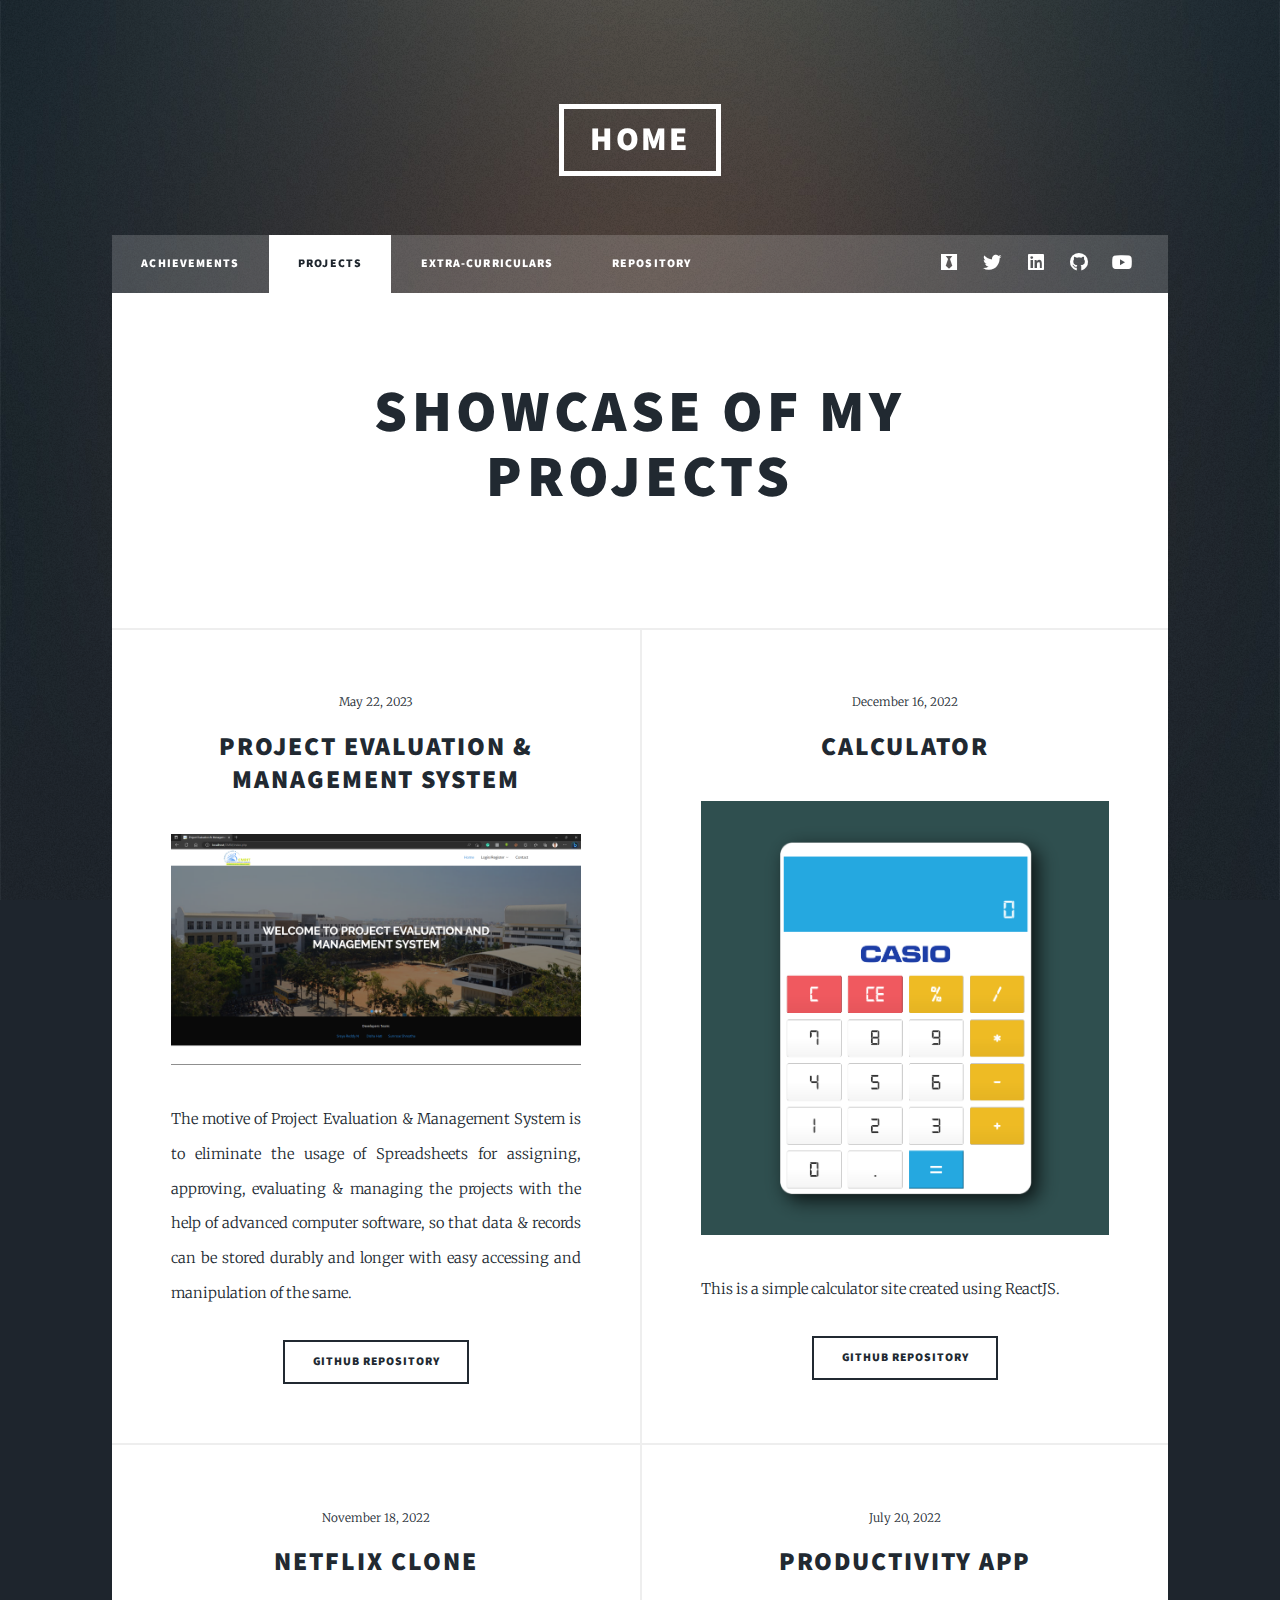
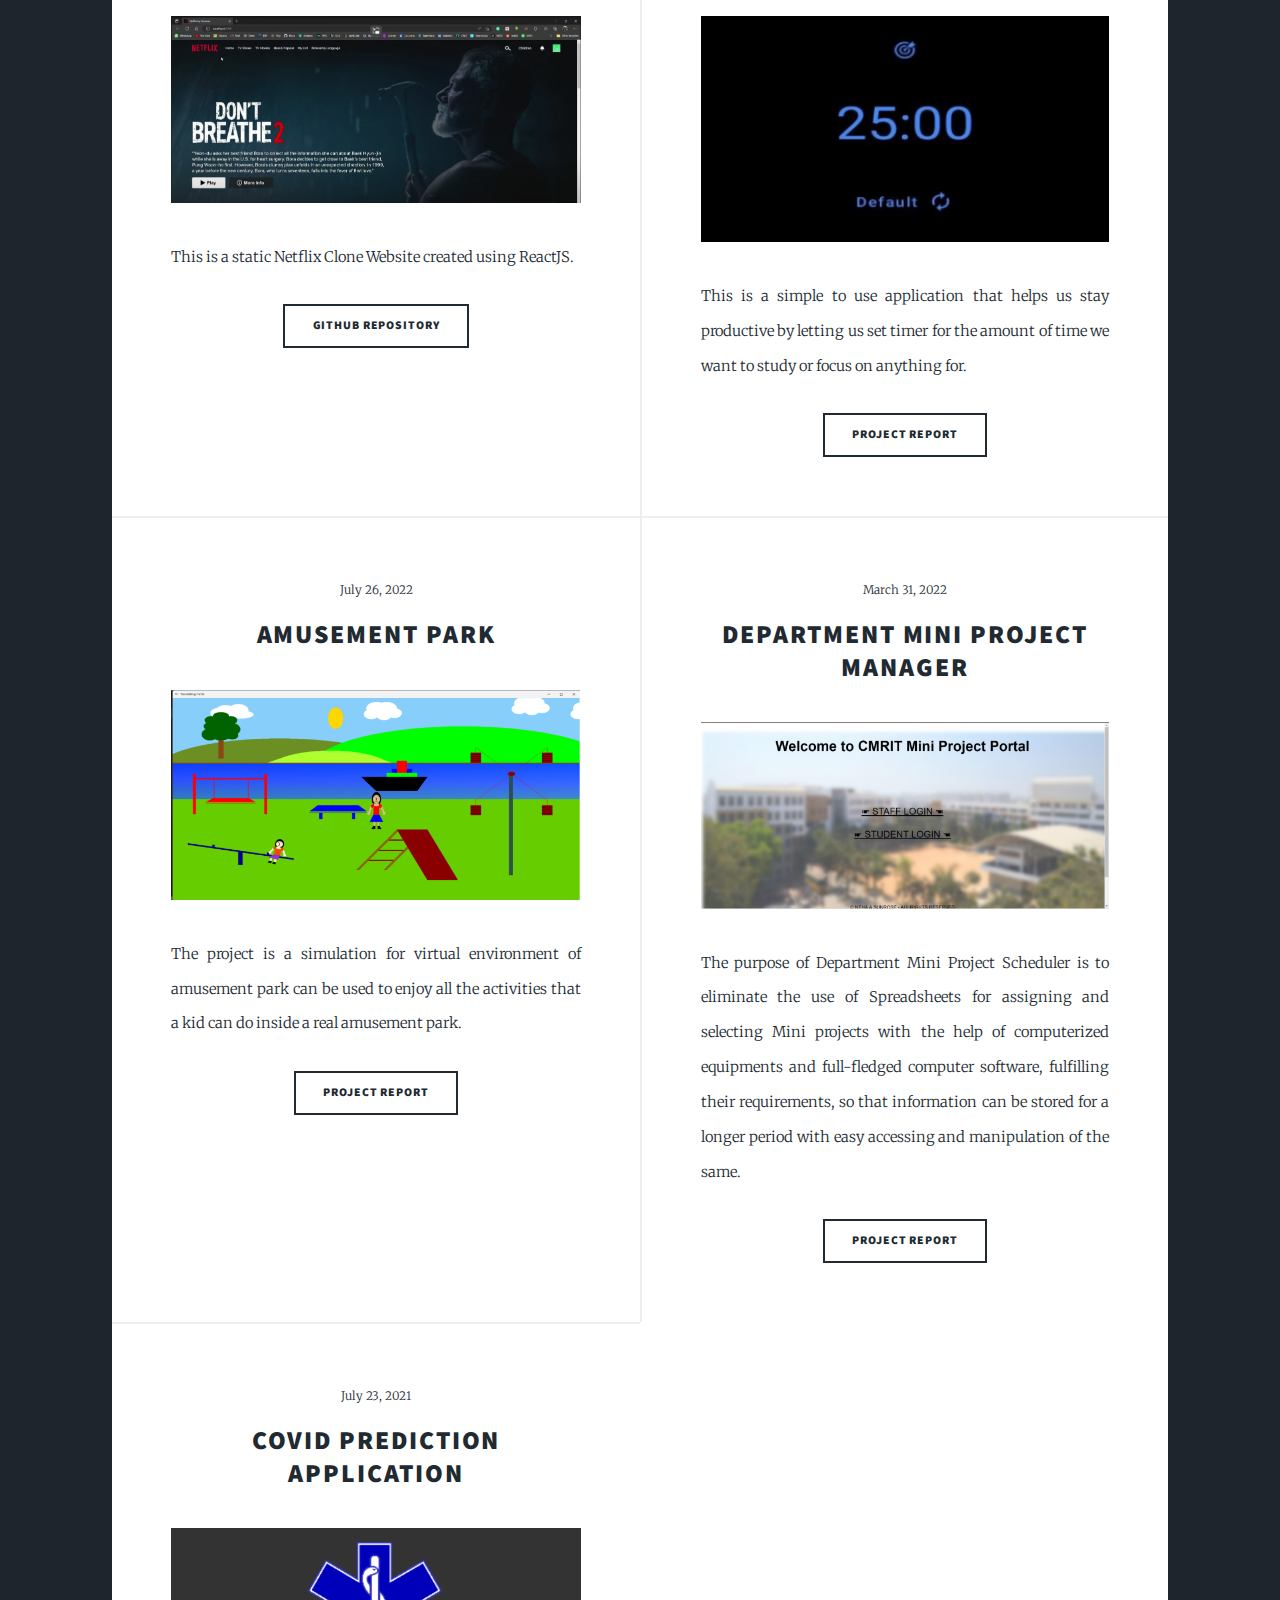
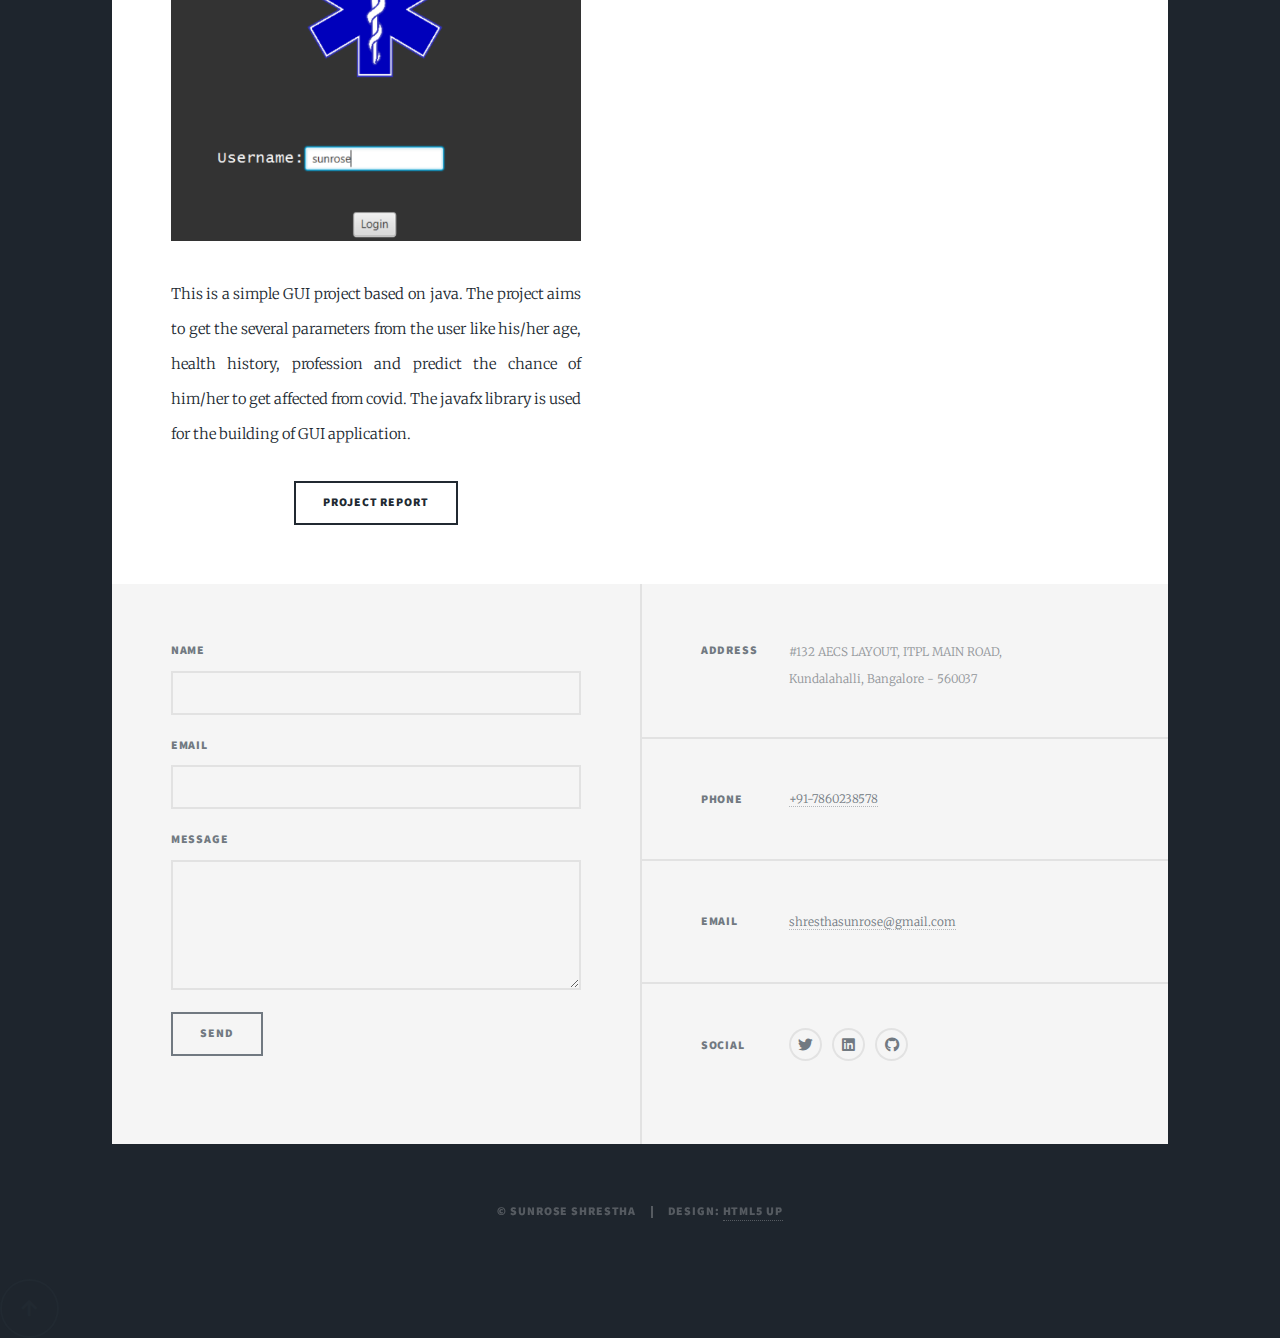
<file: projects.html>
<!DOCTYPE HTML>
<!--
	Massively by HTML5 UP
	html5up.net | @ajlkn
	Free for personal and commercial use under the CCA 3.0 license (html5up.net/license)
-->
<html>
	<head>
		<title>Sunrose Shrestha</title>
		<link rel="icon" type="image/x-icon" href="/images/favicon.ico">
		<meta charset="utf-8" />
		<meta name="viewport" content="width=device-width, initial-scale=1, user-scalable=no" />
		<link rel="stylesheet" href="assets/css/main.css" />
		<noscript><link rel="stylesheet" href="assets/css/noscript.css" /></noscript>
	</head>
	<body class="is-preload">

		<!-- Wrapper -->
			<div id="wrapper">

				<!-- Header -->
					<header id="header">
						<a href="index.html" class="logo">Home</a>
					</header>

				<!-- Nav -->
					<nav id="nav">
						<ul class="links">
							<li><a href="index.html">Achievements</a></li>
							<li class="active"><a href="projects.html">Projects</a></li>
							<li><a href="generic.html">Extra-Curriculars</a></li>
							<li><a href="https://github.com/Sunrose-Shrestha?tab=repositories">Repository</a></li>
						</ul>
						<ul class="icons">
							<li><a href="https://drive.google.com/file/d/1HP59nVdWV-F01x3iptEussUwr0SLgkP-/view?usp=share_link" target="_blank" class="icon brands fa-black-tie "><span class="label">Resume</span></a></li>
							<li><a href="https://twitter.com/The_Sunrose" target="_blank" class="icon brands fa-twitter"><span class="label">Twitter</span></a></li>
							<li><a href="https://www.linkedin.com/in/sunrose-shrestha-3406781b6/" target="_blank" class="icon brands fa-linkedin"><span class="label">LinkedIn</span></a></li>
							<li><a href="https://github.com/Sunrose-Shrestha" target="_blank" class="icon brands fa-github"><span class="label">GitHub</span></a></li>
							<li><a href="https://www.youtube.com/@npmstart0213" target="_blank" class="icon brands fa-youtube"><span class="label">YouTube</span></a></li>
						</ul>
					</nav>

				<!-- Main -->
					<div id="main">

						<section class="post">
							<header class="major">
								<h1>Showcase of my<br>
								Projects</h1>
							</header>
						</section>	

						<section class="posts">
                            <article>
								<header>
									<span class="date">May 22, 2023</span>
									<h2><a href="#" target="_blank">Project Evaluation & Management System<br />
									</h2>
								</header>
								<a href="https://sunroseshrestha.netlify.app/images/pems.png" class="image fit"><img src="images/pems.png" alt="" /></a>
								<p> The motive of Project Evaluation & Management System is to eliminate the usage of Spreadsheets for assigning, approving, evaluating & managing the projects with the help of advanced computer software, so that data & records can be stored durably and longer with easy accessing and manipulation of the same.
								</p>
								<ul class="actions special">
									<li><a href="https://github.com/Sunrose-Shrestha/Project-Evaluation-Management-System" target="_blank" class="button">GITHUB REPOSITORY</a></li>
								</ul>
							</article>
							<article>
								<header>
									<span class="date">December 16, 2022</span>
									<h2><a href="#" target="_blank">Calculator<br />
									</h2>
								</header>
								<a href="https://sunroseshrestha.netlify.app/images/calc.png" class="image fit"><img src="images/calc.png" alt="" /></a>
								<p> This is a simple calculator site created using ReactJS.
								</p>
								<ul class="actions special">
									<li><a href="https://github.com/Sunrose-Shrestha/calculator-using-react" target="_blank" class="button">GITHUB REPOSITORY</a></li>
								</ul>
							</article>
							<article>
								<header>
									<span class="date">November 18, 2022</span>
									<h2><a href="https://www.youtube.com/watch?v=LYwuifOJybY" target="_blank">Netflix Clone<br />
									</h2>
								</header>
								<a href="https://sunroseshrestha.netlify.app/images/ntf.png" class="image fit"><img src="images/ntf.png" alt="" /></a>
								<p> This is a static Netflix Clone Website created using ReactJS.
								</p>
								<ul class="actions special">
									<li><a href="https://github.com/Sunrose-Shrestha/netflix-clone" target="_blank" class="button">GITHUB REPOSITORY</a></li>
								</ul>
							</article>
							<article>
								<header>
									<span class="date">July 20, 2022</span>
									<h2><a href="#" target="_blank">PRODUCTIVITY APP<br />
									</h2>
								</header>
								<a href="https://sunroseshrestha.netlify.app/images/prod.png" class="image fit"><img src="images/prod.png" alt="" /></a>
								<p> This is a simple to use application that helps us stay productive by letting us set timer for the
                                    amount of time we want to study or focus on anything for.
								</p>
								<ul class="actions special">
									<li><a href="https://drive.google.com/file/d/1C0vVyBSHZ1vRggnQZCWf6-Lrz8Yt3qh4/view?usp=sharing" target="_blank" class="button">PROJECT REPORT</a></li>
								</ul>
							</article>
							<article>
								<header>
									<span class="date">July 26, 2022</span>
									<h2><a href="https://github.com/Sunrose-Shrestha/AmusementPark" target="_blank">Amusement Park<br />
									</h2>
								</header>
								<a href="https://sunroseshrestha.netlify.app/images/amuse.png" class="image fit"><img src="images/amuse.png" alt="" /></a>
								<p> The project is a simulation for virtual environment of amusement park can be used to enjoy all
                                    the activities that a kid can do inside a real amusement park.
								</p>
								<ul class="actions special">
									<li><a href="https://drive.google.com/file/d/1sgT9V8qrcUz26CTGAjlNl7MyuMqt9hjs/view?usp=sharing" target="_blank" class="button">PROJECT REPORT</a></li>
								</ul>
							</article>
							<article>
								<header>
									<span class="date">March 31, 2022</span>
									<h2><a href="https://github.com/Sunrose-Shrestha/Department-Mini-Project-Manager" target="_blank">DEPARTMENT MINI PROJECT MANAGER<br />
									</h2>
								</header>
								<a href="https://sunroseshrestha.netlify.app/images/dmps.png" class="image fit"><img src="images/dmps.png" alt="" /></a>
								<p> The purpose of Department Mini Project Scheduler is to eliminate the use of Spreadsheets for assigning and selecting Mini projects 
									with the help of computerized equipments and full-fledged computer software, fulfilling their requirements, so that information can be stored for
									a longer period with easy accessing and manipulation of the same.
								</p>
								<ul class="actions special">
									<li><a href="https://drive.google.com/file/d/1mX8wqO4F7ZNAXkk_DUXdEIQLNeC-2oE8/view?usp=sharing" target="_blank" class="button">PROJECT REPORT</a></li>
								</ul>
							</article>
							<article>
								<header>
									<span class="date">July 23, 2021</span>
									<h2><a href="https://github.com/Sunrose-Shrestha/COVID-PREDICTOR-APPLICATION" target="_blank">COVID PREDICTION APPLICATION<br />
									</h2>
								</header>
								<a href="https://sunroseshrestha.netlify.app/images/cov.png" class="image fit"><img src="images/cov.png" alt="" /></a>
								<p> This is a simple GUI project based on java. The project aims
									to get the several parameters from the user like his/her age,
									health history, profession and predict the chance of him/her
									to get affected from covid. The javafx library is used for the
									building of GUI application.
								</p>
								<ul class="actions special">
									<li><a href="https://drive.google.com/file/d/18ynsf8r5vtcaJSsOTId2RRL90K-a0ees/view?usp=sharing" target="_blank" class="button">PROJECT REPORT</a></li>
								</ul>
							</article>
							

					</div>

				<!-- Footer -->
				<footer id="footer">
					<section>
						<form name="contact" netlify>
							<div class="fields">
								<div class="field">
									<label for="name">Name</label>
									<input type="text" name="name" id="name" />
								</div>
								<div class="field">
									<label for="email">Email</label>
									<input type="text" name="email" id="email" />
								</div>
								<div class="field">
									<label for="message">Message</label>
									<textarea name="message" id="message" rows="3"></textarea>
								</div>
								<div class="field">
									<p>
										<button type="submit">Send</button>
									</p>
								</div>
							</div>
							<!--<ul class="actions">
								<li><input type="submit" value="Send Message" /></li>
							</ul>-->
						</form>
					</section>
					<section class="split contact">
						<section class="alt">
							<h3>Address</h3>
							<p>#132 AECS LAYOUT, ITPL MAIN ROAD,<br />
							Kundalahalli, Bangalore - 560037</p>
						</section>
						<section>
							<h3>Phone</h3>
							<p><a href="#">+91-7860238578</a></p>
						</section>
						<section>
							<h3>Email</h3>
							<p><a href="#">shresthasunrose@gmail.com</a></p>
						</section>
						<section>
							<h3>Social</h3>
							<ul class="icons alt">
								<li><a href="https://twitter.com/The_Sunrose" target="_blank" class="icon brands alt fa-twitter"><span class="label">Twitter</span></a></li>
								<li><a href="https://www.linkedin.com/in/sunrose-shrestha-3406781b6/" target="_blank" class="icon brands alt fa-linkedin"><span class="label">LinkedIn</span></a></li>
								<li><a href="https://github.com/Sunrose-Shrestha" target="_blank" class="icon brands fa-github"><span class="label">GitHub</span></a></li>
							</ul>
						</section>
					</section>
				</footer>

			<!-- Copyright -->
				<div id="copyright">
					<ul><li>&copy; Sunrose Shrestha</li><li>Design: <a href="https://html5up.net">HTML5 UP</a></li></ul>
				</div>

		</div>

		<!-- Scripts -->
			<script src="assets/js/jquery.min.js"></script>
			<script src="assets/js/jquery.scrollex.min.js"></script>
			<script src="assets/js/jquery.scrolly.min.js"></script>
			<script src="assets/js/browser.min.js"></script>
			<script src="assets/js/breakpoints.min.js"></script>
			<script src="assets/js/util.js"></script>
			<script src="assets/js/main.js"></script>
			<button onclick='window.scrollTo({top: 0, behavior: "smooth"});' id="myBtn" class="button icon solid solo fa-arrow-up scrolly">Top</button>

			<script>
				// Get the button
				let mybutton = document.getElementById("myBtn");
				
				// When the user scrolls down 20px from the top of the document, show the button
				window.onscroll = function() {scrollFunction()};
				
				function scrollFunction() {
				  if (document.body.scrollTop > 200 || document.documentElement.scrollTop > 200) {
					mybutton.style.display = "block";
				  } else {
					mybutton.style.display = "none";
				  }
				}

	</body>
</html>
</file>
<file: assets/css/main.css>
@import url(fontawesome-all.min.css);
@import url("https://fonts.googleapis.com/css?family=Merriweather:300,700,300italic,700italic|Source+Sans+Pro:900");

/*
	Massively by HTML5 UP
	html5up.net | @ajlkn
	Free for personal and commercial use under the CCA 3.0 license (html5up.net/license)
*/

html, body, div, span, applet, object,
iframe, h1, h2, h3, h4, h5, h6, p, blockquote,
pre, a, abbr, acronym, address, big, cite,
code, del, dfn, em, img, ins, kbd, q, s, samp,
small, strike, strong, sub, sup, tt, var, b,
u, i, center, dl, dt, dd, ol, ul, li, fieldset,
form, label, legend, table, caption, tbody,
tfoot, thead, tr, th, td, article, aside,
canvas, details, embed, figure, figcaption,
footer, header, hgroup, menu, nav, output, ruby,
section, summary, time, mark, audio, video {
	margin: 0;
	padding: 0;
	border: 0;
	font-size: 100%;
	font: inherit;
	vertical-align: baseline;}

article, aside, details, figcaption, figure,
footer, header, hgroup, menu, nav, section {
	display: block;}

body {
	line-height: 1;
}

ol, ul {
	list-style: none;
}

blockquote, q {
	quotes: none;
}

	blockquote:before, blockquote:after, q:before, q:after {
		content: '';
		content: none;
	}

table {
	border-collapse: collapse;
	border-spacing: 0;
}

body {
	-webkit-text-size-adjust: none;
}

mark {
	background-color: transparent;
	color: inherit;
}

input::-moz-focus-inner {
	border: 0;
	padding: 0;
}

input, select, textarea {
	-moz-appearance: none;
	-webkit-appearance: none;
	-ms-appearance: none;
	appearance: none;
}

/* Basic */

	@-ms-viewport {
		width: device-width;
	}

	body {
		-ms-overflow-style: scrollbar;
	}

	@media screen and (max-width: 480px) {

		html, body {
			min-width: 320px;
		}

	}

	html {
		box-sizing: border-box;
	}

	*, *:before, *:after {
		box-sizing: inherit;
	}

	body {
		background-color: #1e252d;
	}

		body.is-preload *, body.is-preload *:before, body.is-preload *:after {
			-moz-animation: none !important;
			-webkit-animation: none !important;
			-ms-animation: none !important;
			animation: none !important;
			-moz-transition: none !important;
			-webkit-transition: none !important;
			-ms-transition: none !important;
			transition: none !important;
		}

/* Type */

	html {
		font-size: 16pt;
	}

		@media screen and (max-width: 1680px) {

			html {
				font-size: 12pt;
			}

		}

		@media screen and (max-width: 1280px) {

			html {
				font-size: 11pt;
			}

		}

		@media screen and (max-width: 360px) {

			html {
				font-size: 10pt;
			}

		}

	body {
		color: #212931;
	}

	body, input, select, textarea {
		font-family: "Merriweather", Georgia, serif;
		font-weight: 300;
		font-size: 1rem;
		line-height: 2.375;
	}

	a {
		-moz-transition: color 0.2s ease-in-out, background-color 0.2s ease-in-out, border-color 0.2s ease-in-out, box-shadow 0.2s ease-in-out;
		-webkit-transition: color 0.2s ease-in-out, background-color 0.2s ease-in-out, border-color 0.2s ease-in-out, box-shadow 0.2s ease-in-out;
		-ms-transition: color 0.2s ease-in-out, background-color 0.2s ease-in-out, border-color 0.2s ease-in-out, box-shadow 0.2s ease-in-out;
		transition: color 0.2s ease-in-out, background-color 0.2s ease-in-out, border-color 0.2s ease-in-out, box-shadow 0.2s ease-in-out;
		border-bottom: dotted 1px;
		text-decoration: none;
	}

		a:hover {
			border-bottom-color: transparent;
		}

	strong, b {
		font-weight: 600;
	}

	em, i {
		font-style: italic;
	}

	p {
		text-align: justify;
		margin: 0 0 2rem 0;
	}

	h1, h2, h3, h4, h5, h6 {
		font-family: "Source Sans Pro", Helvetica, sans-serif;
		font-weight: 900;
		line-height: 1.5;
		letter-spacing: 0.075em;
		text-transform: uppercase;
		margin: 0 0 1rem 0;
	}

		h1 a, h2 a, h3 a, h4 a, h5 a, h6 a {
			border-bottom: 0;
			color: inherit;
			text-decoration: none;
		}

	h1 {
		font-size: 4rem;
		line-height: 1.1;
		margin: 0 0 2rem 0;
	}

	h2 {
		font-size: 1.75rem;
		line-height: 1.3;
		margin: 0 0 1.5rem 0;
	}

	h3 {
		font-size: 1.25rem;
		margin: 0 0 1.5rem 0;
	}

	h4 {
		font-size: 1rem;
	}

	h5 {
		font-size: 0.9rem;
	}

	h6 {
		font-size: 0.8rem;
	}

	sub {
		font-size: 0.8rem;
		position: relative;
		top: 0.5rem;
	}

	sup {
		font-size: 0.8rem;
		position: relative;
		top: -0.5rem;
	}

	blockquote {
		border-left: solid 4px;
		font-style: italic;
		margin: 0 0 2rem 0;
		padding: 0.5rem 0 0.5rem 2rem;
	}

	code {
		border: solid 2px;
		font-family: "Courier New", monospace;
		font-size: 0.9rem;
		margin: 0 0.25rem;
		padding: 0.25rem 0.65rem;
	}

	pre {
		-webkit-overflow-scrolling: touch;
		font-family: "Courier New", monospace;
		font-size: 0.9rem;
		margin: 0 0 2rem 0;
	}

		pre code {
			display: block;
			line-height: 1.75;
			padding: 1rem 1.5rem;
			overflow-x: auto;
		}

	hr {
		border: 0;
		border-bottom: solid 2px;
		margin: 3rem 0;
	}

		hr.major {
			margin: 5rem 0;
		}

	.align-left {
		text-align: left;
	}

	.align-center {
		text-align: center;
	}

	.align-right {
		text-align: right;
	}

	input, select, textarea {
		color: #212931;
	}

	a {
		color: #212931;
		border-bottom-color: rgba(33, 41, 49, 0.5);
	}

		a:hover {
			border-bottom-color: transparent;
			color: #18bfef !important;
		}

	strong, b {
		color: #212931;
	}

	h1, h2, h3, h4, h5, h6 {
		color: #212931;
	}

	blockquote {
		border-left-color: #eeeeee;
	}

	code {
		background: rgba(220, 220, 220, 0.25);
		border-color: #eeeeee;
	}

	hr {
		border-bottom-color: #eeeeee;
	}

/* Row */

	.row {
		display: flex;
		flex-wrap: wrap;
		box-sizing: border-box;
		align-items: stretch;
	}

		.row > * {
			box-sizing: border-box;
		}

		.row.gtr-uniform > * > :last-child {
			margin-bottom: 0;
		}

		.row.aln-left {
			justify-content: flex-start;
		}

		.row.aln-center {
			justify-content: center;
		}

		.row.aln-right {
			justify-content: flex-end;
		}

		.row.aln-top {
			align-items: flex-start;
		}

		.row.aln-middle {
			align-items: center;
		}

		.row.aln-bottom {
			align-items: flex-end;
		}

		.row > .imp {
			order: -1;
		}

		.row > .col-1 {
			width: 8.33333%;
		}

		.row > .off-1 {
			margin-left: 8.33333%;
		}

		.row > .col-2 {
			width: 16.66667%;
		}

		.row > .off-2 {
			margin-left: 16.66667%;
		}

		.row > .col-3 {
			width: 25%;
		}

		.row > .off-3 {
			margin-left: 25%;
		}

		.row > .col-4 {
			width: 33.33333%;
		}

		.row > .off-4 {
			margin-left: 33.33333%;
		}

		.row > .col-5 {
			width: 41.66667%;
		}

		.row > .off-5 {
			margin-left: 41.66667%;
		}

		.row > .col-6 {
			width: 50%;
		}

		.row > .off-6 {
			margin-left: 50%;
		}

		.row > .col-7 {
			width: 58.33333%;
		}

		.row > .off-7 {
			margin-left: 58.33333%;
		}

		.row > .col-8 {
			width: 66.66667%;
		}

		.row > .off-8 {
			margin-left: 66.66667%;
		}

		.row > .col-9 {
			width: 75%;
		}

		.row > .off-9 {
			margin-left: 75%;
		}

		.row > .col-10 {
			width: 83.33333%;
		}

		.row > .off-10 {
			margin-left: 83.33333%;
		}

		.row > .col-11 {
			width: 91.66667%;
		}

		.row > .off-11 {
			margin-left: 91.66667%;
		}

		.row > .col-12 {
			width: 100%;
		}

		.row > .off-12 {
			margin-left: 100%;
		}

		.row.gtr-0 {
			margin-top: 0;
			margin-left: 0rem;
		}

			.row.gtr-0 > * {
				padding: 0 0 0 0rem;
			}

			.row.gtr-0.gtr-uniform {
				margin-top: 0rem;
			}

				.row.gtr-0.gtr-uniform > * {
					padding-top: 0rem;
				}

		.row.gtr-25 {
			margin-top: 0;
			margin-left: -0.375rem;
		}

			.row.gtr-25 > * {
				padding: 0 0 0 0.375rem;
			}

			.row.gtr-25.gtr-uniform {
				margin-top: -0.375rem;
			}

				.row.gtr-25.gtr-uniform > * {
					padding-top: 0.375rem;
				}

		.row.gtr-50 {
			margin-top: 0;
			margin-left: -0.75rem;
		}

			.row.gtr-50 > * {
				padding: 0 0 0 0.75rem;
			}

			.row.gtr-50.gtr-uniform {
				margin-top: -0.75rem;
			}

				.row.gtr-50.gtr-uniform > * {
					padding-top: 0.75rem;
				}

		.row {
			margin-top: 0;
			margin-left: -1.5rem;
		}

			.row > * {
				padding: 0 0 0 1.5rem;
			}

			.row.gtr-uniform {
				margin-top: -1.5rem;
			}

				.row.gtr-uniform > * {
					padding-top: 1.5rem;
				}

		.row.gtr-150 {
			margin-top: 0;
			margin-left: -2.25rem;
		}

			.row.gtr-150 > * {
				padding: 0 0 0 2.25rem;
			}

			.row.gtr-150.gtr-uniform {
				margin-top: -2.25rem;
			}

				.row.gtr-150.gtr-uniform > * {
					padding-top: 2.25rem;
				}

		.row.gtr-200 {
			margin-top: 0;
			margin-left: -3rem;
		}

			.row.gtr-200 > * {
				padding: 0 0 0 3rem;
			}

			.row.gtr-200.gtr-uniform {
				margin-top: -3rem;
			}

				.row.gtr-200.gtr-uniform > * {
					padding-top: 3rem;
				}

		@media screen and (max-width: 1680px) {

			.row {
				display: flex;
				flex-wrap: wrap;
				box-sizing: border-box;
				align-items: stretch;
			}

				.row > * {
					box-sizing: border-box;
				}

				.row.gtr-uniform > * > :last-child {
					margin-bottom: 0;
				}

				.row.aln-left {
					justify-content: flex-start;
				}

				.row.aln-center {
					justify-content: center;
				}

				.row.aln-right {
					justify-content: flex-end;
				}

				.row.aln-top {
					align-items: flex-start;
				}

				.row.aln-middle {
					align-items: center;
				}

				.row.aln-bottom {
					align-items: flex-end;
				}

				.row > .imp-xlarge {
					order: -1;
				}

				.row > .col-1-xlarge {
					width: 8.33333%;
				}

				.row > .off-1-xlarge {
					margin-left: 8.33333%;
				}

				.row > .col-2-xlarge {
					width: 16.66667%;
				}

				.row > .off-2-xlarge {
					margin-left: 16.66667%;
				}

				.row > .col-3-xlarge {
					width: 25%;
				}

				.row > .off-3-xlarge {
					margin-left: 25%;
				}

				.row > .col-4-xlarge {
					width: 33.33333%;
				}

				.row > .off-4-xlarge {
					margin-left: 33.33333%;
				}

				.row > .col-5-xlarge {
					width: 41.66667%;
				}

				.row > .off-5-xlarge {
					margin-left: 41.66667%;
				}

				.row > .col-6-xlarge {
					width: 50%;
				}

				.row > .off-6-xlarge {
					margin-left: 50%;
				}

				.row > .col-7-xlarge {
					width: 58.33333%;
				}

				.row > .off-7-xlarge {
					margin-left: 58.33333%;
				}

				.row > .col-8-xlarge {
					width: 66.66667%;
				}

				.row > .off-8-xlarge {
					margin-left: 66.66667%;
				}

				.row > .col-9-xlarge {
					width: 75%;
				}

				.row > .off-9-xlarge {
					margin-left: 75%;
				}

				.row > .col-10-xlarge {
					width: 83.33333%;
				}

				.row > .off-10-xlarge {
					margin-left: 83.33333%;
				}

				.row > .col-11-xlarge {
					width: 91.66667%;
				}

				.row > .off-11-xlarge {
					margin-left: 91.66667%;
				}

				.row > .col-12-xlarge {
					width: 100%;
				}

				.row > .off-12-xlarge {
					margin-left: 100%;
				}

				.row.gtr-0 {
					margin-top: 0;
					margin-left: 0rem;
				}

					.row.gtr-0 > * {
						padding: 0 0 0 0rem;
					}

					.row.gtr-0.gtr-uniform {
						margin-top: 0rem;
					}

						.row.gtr-0.gtr-uniform > * {
							padding-top: 0rem;
						}

				.row.gtr-25 {
					margin-top: 0;
					margin-left: -0.375rem;
				}

					.row.gtr-25 > * {
						padding: 0 0 0 0.375rem;
					}

					.row.gtr-25.gtr-uniform {
						margin-top: -0.375rem;
					}

						.row.gtr-25.gtr-uniform > * {
							padding-top: 0.375rem;
						}

				.row.gtr-50 {
					margin-top: 0;
					margin-left: -0.75rem;
				}

					.row.gtr-50 > * {
						padding: 0 0 0 0.75rem;
					}

					.row.gtr-50.gtr-uniform {
						margin-top: -0.75rem;
					}

						.row.gtr-50.gtr-uniform > * {
							padding-top: 0.75rem;
						}

				.row {
					margin-top: 0;
					margin-left: -1.5rem;
				}

					.row > * {
						padding: 0 0 0 1.5rem;
					}

					.row.gtr-uniform {
						margin-top: -1.5rem;
					}

						.row.gtr-uniform > * {
							padding-top: 1.5rem;
						}

				.row.gtr-150 {
					margin-top: 0;
					margin-left: -2.25rem;
				}

					.row.gtr-150 > * {
						padding: 0 0 0 2.25rem;
					}

					.row.gtr-150.gtr-uniform {
						margin-top: -2.25rem;
					}

						.row.gtr-150.gtr-uniform > * {
							padding-top: 2.25rem;
						}

				.row.gtr-200 {
					margin-top: 0;
					margin-left: -3rem;
				}

					.row.gtr-200 > * {
						padding: 0 0 0 3rem;
					}

					.row.gtr-200.gtr-uniform {
						margin-top: -3rem;
					}

						.row.gtr-200.gtr-uniform > * {
							padding-top: 3rem;
						}

		}

		@media screen and (max-width: 1280px) {

			.row {
				display: flex;
				flex-wrap: wrap;
				box-sizing: border-box;
				align-items: stretch;
			}

				.row > * {
					box-sizing: border-box;
				}

				.row.gtr-uniform > * > :last-child {
					margin-bottom: 0;
				}

				.row.aln-left {
					justify-content: flex-start;
				}

				.row.aln-center {
					justify-content: center;
				}

				.row.aln-right {
					justify-content: flex-end;
				}

				.row.aln-top {
					align-items: flex-start;
				}

				.row.aln-middle {
					align-items: center;
				}

				.row.aln-bottom {
					align-items: flex-end;
				}

				.row > .imp-large {
					order: -1;
				}

				.row > .col-1-large {
					width: 8.33333%;
				}

				.row > .off-1-large {
					margin-left: 8.33333%;
				}

				.row > .col-2-large {
					width: 16.66667%;
				}

				.row > .off-2-large {
					margin-left: 16.66667%;
				}

				.row > .col-3-large {
					width: 25%;
				}

				.row > .off-3-large {
					margin-left: 25%;
				}

				.row > .col-4-large {
					width: 33.33333%;
				}

				.row > .off-4-large {
					margin-left: 33.33333%;
				}

				.row > .col-5-large {
					width: 41.66667%;
				}

				.row > .off-5-large {
					margin-left: 41.66667%;
				}

				.row > .col-6-large {
					width: 50%;
				}

				.row > .off-6-large {
					margin-left: 50%;
				}

				.row > .col-7-large {
					width: 58.33333%;
				}

				.row > .off-7-large {
					margin-left: 58.33333%;
				}

				.row > .col-8-large {
					width: 66.66667%;
				}

				.row > .off-8-large {
					margin-left: 66.66667%;
				}

				.row > .col-9-large {
					width: 75%;
				}

				.row > .off-9-large {
					margin-left: 75%;
				}

				.row > .col-10-large {
					width: 83.33333%;
				}

				.row > .off-10-large {
					margin-left: 83.33333%;
				}

				.row > .col-11-large {
					width: 91.66667%;
				}

				.row > .off-11-large {
					margin-left: 91.66667%;
				}

				.row > .col-12-large {
					width: 100%;
				}

				.row > .off-12-large {
					margin-left: 100%;
				}

				.row.gtr-0 {
					margin-top: 0;
					margin-left: 0rem;
				}

					.row.gtr-0 > * {
						padding: 0 0 0 0rem;
					}

					.row.gtr-0.gtr-uniform {
						margin-top: 0rem;
					}

						.row.gtr-0.gtr-uniform > * {
							padding-top: 0rem;
						}

				.row.gtr-25 {
					margin-top: 0;
					margin-left: -0.375rem;
				}

					.row.gtr-25 > * {
						padding: 0 0 0 0.375rem;
					}

					.row.gtr-25.gtr-uniform {
						margin-top: -0.375rem;
					}

						.row.gtr-25.gtr-uniform > * {
							padding-top: 0.375rem;
						}

				.row.gtr-50 {
					margin-top: 0;
					margin-left: -0.75rem;
				}

					.row.gtr-50 > * {
						padding: 0 0 0 0.75rem;
					}

					.row.gtr-50.gtr-uniform {
						margin-top: -0.75rem;
					}

						.row.gtr-50.gtr-uniform > * {
							padding-top: 0.75rem;
						}

				.row {
					margin-top: 0;
					margin-left: -1.5rem;
				}

					.row > * {
						padding: 0 0 0 1.5rem;
					}

					.row.gtr-uniform {
						margin-top: -1.5rem;
					}

						.row.gtr-uniform > * {
							padding-top: 1.5rem;
						}

				.row.gtr-150 {
					margin-top: 0;
					margin-left: -2.25rem;
				}

					.row.gtr-150 > * {
						padding: 0 0 0 2.25rem;
					}

					.row.gtr-150.gtr-uniform {
						margin-top: -2.25rem;
					}

						.row.gtr-150.gtr-uniform > * {
							padding-top: 2.25rem;
						}

				.row.gtr-200 {
					margin-top: 0;
					margin-left: -3rem;
				}

					.row.gtr-200 > * {
						padding: 0 0 0 3rem;
					}

					.row.gtr-200.gtr-uniform {
						margin-top: -3rem;
					}

						.row.gtr-200.gtr-uniform > * {
							padding-top: 3rem;
						}

		}

		@media screen and (max-width: 980px) {

			.row {
				display: flex;
				flex-wrap: wrap;
				box-sizing: border-box;
				align-items: stretch;
			}

				.row > * {
					box-sizing: border-box;
				}

				.row.gtr-uniform > * > :last-child {
					margin-bottom: 0;
				}

				.row.aln-left {
					justify-content: flex-start;
				}

				.row.aln-center {
					justify-content: center;
				}

				.row.aln-right {
					justify-content: flex-end;
				}

				.row.aln-top {
					align-items: flex-start;
				}

				.row.aln-middle {
					align-items: center;
				}

				.row.aln-bottom {
					align-items: flex-end;
				}

				.row > .imp-medium {
					order: -1;
				}

				.row > .col-1-medium {
					width: 8.33333%;
				}

				.row > .off-1-medium {
					margin-left: 8.33333%;
				}

				.row > .col-2-medium {
					width: 16.66667%;
				}

				.row > .off-2-medium {
					margin-left: 16.66667%;
				}

				.row > .col-3-medium {
					width: 25%;
				}

				.row > .off-3-medium {
					margin-left: 25%;
				}

				.row > .col-4-medium {
					width: 33.33333%;
				}

				.row > .off-4-medium {
					margin-left: 33.33333%;
				}

				.row > .col-5-medium {
					width: 41.66667%;
				}

				.row > .off-5-medium {
					margin-left: 41.66667%;
				}

				.row > .col-6-medium {
					width: 50%;
				}

				.row > .off-6-medium {
					margin-left: 50%;
				}

				.row > .col-7-medium {
					width: 58.33333%;
				}

				.row > .off-7-medium {
					margin-left: 58.33333%;
				}

				.row > .col-8-medium {
					width: 66.66667%;
				}

				.row > .off-8-medium {
					margin-left: 66.66667%;
				}

				.row > .col-9-medium {
					width: 75%;
				}

				.row > .off-9-medium {
					margin-left: 75%;
				}

				.row > .col-10-medium {
					width: 83.33333%;
				}

				.row > .off-10-medium {
					margin-left: 83.33333%;
				}

				.row > .col-11-medium {
					width: 91.66667%;
				}

				.row > .off-11-medium {
					margin-left: 91.66667%;
				}

				.row > .col-12-medium {
					width: 100%;
				}

				.row > .off-12-medium {
					margin-left: 100%;
				}

				.row.gtr-0 {
					margin-top: 0;
					margin-left: 0rem;
				}

					.row.gtr-0 > * {
						padding: 0 0 0 0rem;
					}

					.row.gtr-0.gtr-uniform {
						margin-top: 0rem;
					}

						.row.gtr-0.gtr-uniform > * {
							padding-top: 0rem;
						}

				.row.gtr-25 {
					margin-top: 0;
					margin-left: -0.375rem;
				}

					.row.gtr-25 > * {
						padding: 0 0 0 0.375rem;
					}

					.row.gtr-25.gtr-uniform {
						margin-top: -0.375rem;
					}

						.row.gtr-25.gtr-uniform > * {
							padding-top: 0.375rem;
						}

				.row.gtr-50 {
					margin-top: 0;
					margin-left: -0.75rem;
				}

					.row.gtr-50 > * {
						padding: 0 0 0 0.75rem;
					}

					.row.gtr-50.gtr-uniform {
						margin-top: -0.75rem;
					}

						.row.gtr-50.gtr-uniform > * {
							padding-top: 0.75rem;
						}

				.row {
					margin-top: 0;
					margin-left: -1.5rem;
				}

					.row > * {
						padding: 0 0 0 1.5rem;
					}

					.row.gtr-uniform {
						margin-top: -1.5rem;
					}

						.row.gtr-uniform > * {
							padding-top: 1.5rem;
						}

				.row.gtr-150 {
					margin-top: 0;
					margin-left: -2.25rem;
				}

					.row.gtr-150 > * {
						padding: 0 0 0 2.25rem;
					}

					.row.gtr-150.gtr-uniform {
						margin-top: -2.25rem;
					}

						.row.gtr-150.gtr-uniform > * {
							padding-top: 2.25rem;
						}

				.row.gtr-200 {
					margin-top: 0;
					margin-left: -3rem;
				}

					.row.gtr-200 > * {
						padding: 0 0 0 3rem;
					}

					.row.gtr-200.gtr-uniform {
						margin-top: -3rem;
					}

						.row.gtr-200.gtr-uniform > * {
							padding-top: 3rem;
						}

		}

		@media screen and (max-width: 736px) {

			.row {
				display: flex;
				flex-wrap: wrap;
				box-sizing: border-box;
				align-items: stretch;
			}

				.row > * {
					box-sizing: border-box;
				}

				.row.gtr-uniform > * > :last-child {
					margin-bottom: 0;
				}

				.row.aln-left {
					justify-content: flex-start;
				}

				.row.aln-center {
					justify-content: center;
				}

				.row.aln-right {
					justify-content: flex-end;
				}

				.row.aln-top {
					align-items: flex-start;
				}

				.row.aln-middle {
					align-items: center;
				}

				.row.aln-bottom {
					align-items: flex-end;
				}

				.row > .imp-small {
					order: -1;
				}

				.row > .col-1-small {
					width: 8.33333%;
				}

				.row > .off-1-small {
					margin-left: 8.33333%;
				}

				.row > .col-2-small {
					width: 16.66667%;
				}

				.row > .off-2-small {
					margin-left: 16.66667%;
				}

				.row > .col-3-small {
					width: 25%;
				}

				.row > .off-3-small {
					margin-left: 25%;
				}

				.row > .col-4-small {
					width: 33.33333%;
				}

				.row > .off-4-small {
					margin-left: 33.33333%;
				}

				.row > .col-5-small {
					width: 41.66667%;
				}

				.row > .off-5-small {
					margin-left: 41.66667%;
				}

				.row > .col-6-small {
					width: 50%;
				}

				.row > .off-6-small {
					margin-left: 50%;
				}

				.row > .col-7-small {
					width: 58.33333%;
				}

				.row > .off-7-small {
					margin-left: 58.33333%;
				}

				.row > .col-8-small {
					width: 66.66667%;
				}

				.row > .off-8-small {
					margin-left: 66.66667%;
				}

				.row > .col-9-small {
					width: 75%;
				}

				.row > .off-9-small {
					margin-left: 75%;
				}

				.row > .col-10-small {
					width: 83.33333%;
				}

				.row > .off-10-small {
					margin-left: 83.33333%;
				}

				.row > .col-11-small {
					width: 91.66667%;
				}

				.row > .off-11-small {
					margin-left: 91.66667%;
				}

				.row > .col-12-small {
					width: 100%;
				}

				.row > .off-12-small {
					margin-left: 100%;
				}

				.row.gtr-0 {
					margin-top: 0;
					margin-left: 0rem;
				}

					.row.gtr-0 > * {
						padding: 0 0 0 0rem;
					}

					.row.gtr-0.gtr-uniform {
						margin-top: 0rem;
					}

						.row.gtr-0.gtr-uniform > * {
							padding-top: 0rem;
						}

				.row.gtr-25 {
					margin-top: 0;
					margin-left: -0.375rem;
				}

					.row.gtr-25 > * {
						padding: 0 0 0 0.375rem;
					}

					.row.gtr-25.gtr-uniform {
						margin-top: -0.375rem;
					}

						.row.gtr-25.gtr-uniform > * {
							padding-top: 0.375rem;
						}

				.row.gtr-50 {
					margin-top: 0;
					margin-left: -0.75rem;
				}

					.row.gtr-50 > * {
						padding: 0 0 0 0.75rem;
					}

					.row.gtr-50.gtr-uniform {
						margin-top: -0.75rem;
					}

						.row.gtr-50.gtr-uniform > * {
							padding-top: 0.75rem;
						}

				.row {
					margin-top: 0;
					margin-left: -1.5rem;
				}

					.row > * {
						padding: 0 0 0 1.5rem;
					}

					.row.gtr-uniform {
						margin-top: -1.5rem;
					}

						.row.gtr-uniform > * {
							padding-top: 1.5rem;
						}

				.row.gtr-150 {
					margin-top: 0;
					margin-left: -2.25rem;
				}

					.row.gtr-150 > * {
						padding: 0 0 0 2.25rem;
					}

					.row.gtr-150.gtr-uniform {
						margin-top: -2.25rem;
					}

						.row.gtr-150.gtr-uniform > * {
							padding-top: 2.25rem;
						}

				.row.gtr-200 {
					margin-top: 0;
					margin-left: -3rem;
				}

					.row.gtr-200 > * {
						padding: 0 0 0 3rem;
					}

					.row.gtr-200.gtr-uniform {
						margin-top: -3rem;
					}

						.row.gtr-200.gtr-uniform > * {
							padding-top: 3rem;
						}

		}

		@media screen and (max-width: 480px) {

			.row {
				display: flex;
				flex-wrap: wrap;
				box-sizing: border-box;
				align-items: stretch;
			}

				.row > * {
					box-sizing: border-box;
				}

				.row.gtr-uniform > * > :last-child {
					margin-bottom: 0;
				}

				.row.aln-left {
					justify-content: flex-start;
				}

				.row.aln-center {
					justify-content: center;
				}

				.row.aln-right {
					justify-content: flex-end;
				}

				.row.aln-top {
					align-items: flex-start;
				}

				.row.aln-middle {
					align-items: center;
				}

				.row.aln-bottom {
					align-items: flex-end;
				}

				.row > .imp-xsmall {
					order: -1;
				}

				.row > .col-1-xsmall {
					width: 8.33333%;
				}

				.row > .off-1-xsmall {
					margin-left: 8.33333%;
				}

				.row > .col-2-xsmall {
					width: 16.66667%;
				}

				.row > .off-2-xsmall {
					margin-left: 16.66667%;
				}

				.row > .col-3-xsmall {
					width: 25%;
				}

				.row > .off-3-xsmall {
					margin-left: 25%;
				}

				.row > .col-4-xsmall {
					width: 33.33333%;
				}

				.row > .off-4-xsmall {
					margin-left: 33.33333%;
				}

				.row > .col-5-xsmall {
					width: 41.66667%;
				}

				.row > .off-5-xsmall {
					margin-left: 41.66667%;
				}

				.row > .col-6-xsmall {
					width: 50%;
				}

				.row > .off-6-xsmall {
					margin-left: 50%;
				}

				.row > .col-7-xsmall {
					width: 58.33333%;
				}

				.row > .off-7-xsmall {
					margin-left: 58.33333%;
				}

				.row > .col-8-xsmall {
					width: 66.66667%;
				}

				.row > .off-8-xsmall {
					margin-left: 66.66667%;
				}

				.row > .col-9-xsmall {
					width: 75%;
				}

				.row > .off-9-xsmall {
					margin-left: 75%;
				}

				.row > .col-10-xsmall {
					width: 83.33333%;
				}

				.row > .off-10-xsmall {
					margin-left: 83.33333%;
				}

				.row > .col-11-xsmall {
					width: 91.66667%;
				}

				.row > .off-11-xsmall {
					margin-left: 91.66667%;
				}

				.row > .col-12-xsmall {
					width: 100%;
				}

				.row > .off-12-xsmall {
					margin-left: 100%;
				}

				.row.gtr-0 {
					margin-top: 0;
					margin-left: 0rem;
				}

					.row.gtr-0 > * {
						padding: 0 0 0 0rem;
					}

					.row.gtr-0.gtr-uniform {
						margin-top: 0rem;
					}

						.row.gtr-0.gtr-uniform > * {
							padding-top: 0rem;
						}

				.row.gtr-25 {
					margin-top: 0;
					margin-left: -0.375rem;
				}

					.row.gtr-25 > * {
						padding: 0 0 0 0.375rem;
					}

					.row.gtr-25.gtr-uniform {
						margin-top: -0.375rem;
					}

						.row.gtr-25.gtr-uniform > * {
							padding-top: 0.375rem;
						}

				.row.gtr-50 {
					margin-top: 0;
					margin-left: -0.75rem;
				}

					.row.gtr-50 > * {
						padding: 0 0 0 0.75rem;
					}

					.row.gtr-50.gtr-uniform {
						margin-top: -0.75rem;
					}

						.row.gtr-50.gtr-uniform > * {
							padding-top: 0.75rem;
						}

				.row {
					margin-top: 0;
					margin-left: -1.5rem;
				}

					.row > * {
						padding: 0 0 0 1.5rem;
					}

					.row.gtr-uniform {
						margin-top: -1.5rem;
					}

						.row.gtr-uniform > * {
							padding-top: 1.5rem;
						}

				.row.gtr-150 {
					margin-top: 0;
					margin-left: -2.25rem;
				}

					.row.gtr-150 > * {
						padding: 0 0 0 2.25rem;
					}

					.row.gtr-150.gtr-uniform {
						margin-top: -2.25rem;
					}

						.row.gtr-150.gtr-uniform > * {
							padding-top: 2.25rem;
						}

				.row.gtr-200 {
					margin-top: 0;
					margin-left: -3rem;
				}

					.row.gtr-200 > * {
						padding: 0 0 0 3rem;
					}

					.row.gtr-200.gtr-uniform {
						margin-top: -3rem;
					}

						.row.gtr-200.gtr-uniform > * {
							padding-top: 3rem;
						}

		}

		@media screen and (max-width: 360px) {

			.row {
				display: flex;
				flex-wrap: wrap;
				box-sizing: border-box;
				align-items: stretch;
			}

				.row > * {
					box-sizing: border-box;
				}

				.row.gtr-uniform > * > :last-child {
					margin-bottom: 0;
				}

				.row.aln-left {
					justify-content: flex-start;
				}

				.row.aln-center {
					justify-content: center;
				}

				.row.aln-right {
					justify-content: flex-end;
				}

				.row.aln-top {
					align-items: flex-start;
				}

				.row.aln-middle {
					align-items: center;
				}

				.row.aln-bottom {
					align-items: flex-end;
				}

				.row > .imp-xxsmall {
					order: -1;
				}

				.row > .col-1-xxsmall {
					width: 8.33333%;
				}

				.row > .off-1-xxsmall {
					margin-left: 8.33333%;
				}

				.row > .col-2-xxsmall {
					width: 16.66667%;
				}

				.row > .off-2-xxsmall {
					margin-left: 16.66667%;
				}

				.row > .col-3-xxsmall {
					width: 25%;
				}

				.row > .off-3-xxsmall {
					margin-left: 25%;
				}

				.row > .col-4-xxsmall {
					width: 33.33333%;
				}

				.row > .off-4-xxsmall {
					margin-left: 33.33333%;
				}

				.row > .col-5-xxsmall {
					width: 41.66667%;
				}

				.row > .off-5-xxsmall {
					margin-left: 41.66667%;
				}

				.row > .col-6-xxsmall {
					width: 50%;
				}

				.row > .off-6-xxsmall {
					margin-left: 50%;
				}

				.row > .col-7-xxsmall {
					width: 58.33333%;
				}

				.row > .off-7-xxsmall {
					margin-left: 58.33333%;
				}

				.row > .col-8-xxsmall {
					width: 66.66667%;
				}

				.row > .off-8-xxsmall {
					margin-left: 66.66667%;
				}

				.row > .col-9-xxsmall {
					width: 75%;
				}

				.row > .off-9-xxsmall {
					margin-left: 75%;
				}

				.row > .col-10-xxsmall {
					width: 83.33333%;
				}

				.row > .off-10-xxsmall {
					margin-left: 83.33333%;
				}

				.row > .col-11-xxsmall {
					width: 91.66667%;
				}

				.row > .off-11-xxsmall {
					margin-left: 91.66667%;
				}

				.row > .col-12-xxsmall {
					width: 100%;
				}

				.row > .off-12-xxsmall {
					margin-left: 100%;
				}

				.row.gtr-0 {
					margin-top: 0;
					margin-left: 0rem;
				}

					.row.gtr-0 > * {
						padding: 0 0 0 0rem;
					}

					.row.gtr-0.gtr-uniform {
						margin-top: 0rem;
					}

						.row.gtr-0.gtr-uniform > * {
							padding-top: 0rem;
						}

				.row.gtr-25 {
					margin-top: 0;
					margin-left: -0.375rem;
				}

					.row.gtr-25 > * {
						padding: 0 0 0 0.375rem;
					}

					.row.gtr-25.gtr-uniform {
						margin-top: -0.375rem;
					}

						.row.gtr-25.gtr-uniform > * {
							padding-top: 0.375rem;
						}

				.row.gtr-50 {
					margin-top: 0;
					margin-left: -0.75rem;
				}

					.row.gtr-50 > * {
						padding: 0 0 0 0.75rem;
					}

					.row.gtr-50.gtr-uniform {
						margin-top: -0.75rem;
					}

						.row.gtr-50.gtr-uniform > * {
							padding-top: 0.75rem;
						}

				.row {
					margin-top: 0;
					margin-left: -1.5rem;
				}

					.row > * {
						padding: 0 0 0 1.5rem;
					}

					.row.gtr-uniform {
						margin-top: -1.5rem;
					}

						.row.gtr-uniform > * {
							padding-top: 1.5rem;
						}

				.row.gtr-150 {
					margin-top: 0;
					margin-left: -2.25rem;
				}

					.row.gtr-150 > * {
						padding: 0 0 0 2.25rem;
					}

					.row.gtr-150.gtr-uniform {
						margin-top: -2.25rem;
					}

						.row.gtr-150.gtr-uniform > * {
							padding-top: 2.25rem;
						}

				.row.gtr-200 {
					margin-top: 0;
					margin-left: -3rem;
				}

					.row.gtr-200 > * {
						padding: 0 0 0 3rem;
					}

					.row.gtr-200.gtr-uniform {
						margin-top: -3rem;
					}

						.row.gtr-200.gtr-uniform > * {
							padding-top: 3rem;
						}

		}

/* Box */

	.box {
		border: solid 2px;
		margin-bottom: 2rem;
		padding: 1.5rem;
	}

		.box > :last-child,
		.box > :last-child > :last-child,
		.box > :last-child > :last-child > :last-child {
			margin-bottom: 0;
		}

		.box.alt {
			border: 0;
			border-radius: 0;
			padding: 0;
		}

	.box {
		border-color: #eeeeee;
	}

/* Button */

	input[type="submit"],
	input[type="reset"],
	input[type="button"],
	button,
	.button {
		-moz-appearance: none;
		-webkit-appearance: none;
		-ms-appearance: none;
		appearance: none;
		-moz-transition: background-color 0.2s ease-in-out, box-shadow 0.2s ease-in-out, color 0.2s ease-in-out;
		-webkit-transition: background-color 0.2s ease-in-out, box-shadow 0.2s ease-in-out, color 0.2s ease-in-out;
		-ms-transition: background-color 0.2s ease-in-out, box-shadow 0.2s ease-in-out, color 0.2s ease-in-out;
		transition: background-color 0.2s ease-in-out, box-shadow 0.2s ease-in-out, color 0.2s ease-in-out;
		border: 0;
		border-radius: 0;
		cursor: pointer;
		display: inline-block;
		font-family: "Source Sans Pro", Helvetica, sans-serif;
		font-size: 0.8rem;
		font-weight: 900;
		letter-spacing: 0.075em;
		height: 3rem;
		line-height: 3rem;
		padding: 0 2rem;
		text-align: center;
		text-decoration: none;
		text-transform: uppercase;
		white-space: nowrap;
	}

		input[type="submit"].icon:before,
		input[type="reset"].icon:before,
		input[type="button"].icon:before,
		button.icon:before,
		.button.icon:before {
			margin-right: 0.5rem;
		}

		input[type="submit"].icon.solo,
		input[type="reset"].icon.solo,
		input[type="button"].icon.solo,
		button.icon.solo,
		.button.icon.solo {
			position: relative;
			width: 4rem;
			height: 4rem;
			line-height: 4rem;
			border-radius: 4rem;
			text-indent: 4rem;
			overflow: hidden;
			padding: 0;
			white-space: nowrap;
		}

			input[type="submit"].icon.solo:before,
			input[type="reset"].icon.solo:before,
			input[type="button"].icon.solo:before,
			button.icon.solo:before,
			.button.icon.solo:before {
				position: absolute;
				display: block;
				top: 0;
				left: 0;
				width: inherit;
				height: inherit;
				line-height: inherit;
				font-size: 1.25rem;
				margin-right: 0;
				text-align: center;
				text-indent: 0;
			}

		input[type="submit"].fit,
		input[type="reset"].fit,
		input[type="button"].fit,
		button.fit,
		.button.fit {
			width: 100%;
		}

		input[type="submit"].small,
		input[type="reset"].small,
		input[type="button"].small,
		button.small,
		.button.small {
			font-size: 0.7rem;
			height: 2.5rem;
			line-height: 2.5rem;
			padding: 0 1.5rem;
		}

		input[type="submit"].large,
		input[type="reset"].large,
		input[type="button"].large,
		button.large,
		.button.large {
			font-size: 0.9rem;
			height: 3.5rem;
			line-height: 3.5rem;
			padding: 0 2.75rem;
		}

		@media screen and (max-width: 980px) {

			input[type="submit"],
			input[type="reset"],
			input[type="button"],
			button,
			.button {
				font-size: 0.9rem;
				height: 3.25rem;
				line-height: 3.25rem;
			}

				input[type="submit"].large,
				input[type="reset"].large,
				input[type="button"].large,
				button.large,
				.button.large {
					font-size: 1rem;
					height: 3.75rem;
					line-height: 3.75rem;
				}

		}

		input[type="submit"].disabled, input[type="submit"]:disabled,
		input[type="reset"].disabled,
		input[type="reset"]:disabled,
		input[type="button"].disabled,
		input[type="button"]:disabled,
		button.disabled,
		button:disabled,
		.button.disabled,
		.button:disabled {
			pointer-events: none;
			opacity: 0.25;
		}

	input[type="submit"],
	input[type="reset"],
	input[type="button"],
	button,
	.button {
		background-color: transparent;
		box-shadow: inset 0 0 0 2px #212931;
		color: #212931 !important;
	}

		input[type="submit"]:hover,
		input[type="reset"]:hover,
		input[type="button"]:hover,
		button:hover,
		.button:hover {
			box-shadow: inset 0 0 0 2px #18bfef;
			color: #18bfef !important;
		}

		input[type="submit"].primary,
		input[type="reset"].primary,
		input[type="button"].primary,
		button.primary,
		.button.primary {
			background-color: #212931;
			box-shadow: none;
			color: #ffffff !important;
		}

			input[type="submit"].primary:hover,
			input[type="reset"].primary:hover,
			input[type="button"].primary:hover,
			button.primary:hover,
			.button.primary:hover {
				background-color: #18bfef;
			}

/* Form */

	form {
		margin: 0 0 2rem 0;
	}

		form > :last-child {
			margin-bottom: 0;
		}

		form > .fields {
			display: -moz-flex;
			display: -webkit-flex;
			display: -ms-flex;
			display: flex;
			-moz-flex-wrap: wrap;
			-webkit-flex-wrap: wrap;
			-ms-flex-wrap: wrap;
			flex-wrap: wrap;
			width: calc(100% + 3rem);
			margin: -1.5rem 0 2rem -1.5rem;
		}

			form > .fields > .field {
				-moz-flex-grow: 0;
				-webkit-flex-grow: 0;
				-ms-flex-grow: 0;
				flex-grow: 0;
				-moz-flex-shrink: 0;
				-webkit-flex-shrink: 0;
				-ms-flex-shrink: 0;
				flex-shrink: 0;
				padding: 1.5rem 0 0 1.5rem;
				width: calc(100% - 1.5rem);
			}

				form > .fields > .field.half {
					width: calc(50% - 0.75rem);
				}

				form > .fields > .field.third {
					width: calc(100%/3 - 0.5rem);
				}

				form > .fields > .field.quarter {
					width: calc(25% - 0.375rem);
				}

		@media screen and (max-width: 480px) {

			form > .fields {
				width: calc(100% + 3rem);
				margin: -1.5rem 0 2rem -1.5rem;
			}

				form > .fields > .field {
					padding: 1.5rem 0 0 1.5rem;
					width: calc(100% - 1.5rem);
				}

					form > .fields > .field.half {
						width: calc(100% - 1.5rem);
					}

					form > .fields > .field.third {
						width: calc(100% - 1.5rem);
					}

					form > .fields > .field.quarter {
						width: calc(100% - 1.5rem);
					}

		}

	label {
		display: block;
		font-family: "Source Sans Pro", Helvetica, sans-serif;
		font-weight: 900;
		line-height: 1.5;
		letter-spacing: 0.075em;
		font-size: 0.8rem;
		text-transform: uppercase;
		margin: 0 0 0.75rem 0;
	}

		@media screen and (max-width: 980px) {

			label {
				font-size: 0.9rem;
			}

		}

	input[type="text"],
	input[type="password"],
	input[type="email"],
	select,
	textarea {
		-moz-appearance: none;
		-webkit-appearance: none;
		-ms-appearance: none;
		appearance: none;
		background: transparent;
		border-radius: 0;
		border: solid 2px;
		color: inherit;
		display: block;
		outline: 0;
		padding: 0 1rem;
		text-decoration: none;
		width: 100%;
	}

		input[type="text"]:invalid,
		input[type="password"]:invalid,
		input[type="email"]:invalid,
		select:invalid,
		textarea:invalid {
			box-shadow: none;
		}

	select {
		background-size: 1.25rem;
		background-repeat: no-repeat;
		background-position: calc(100% - 1rem) center;
		height: 3rem;
		padding-right: 3rem;
		text-overflow: ellipsis;
	}

		select:focus::-ms-value {
			background-color: transparent;
		}

		select::-ms-expand {
			display: none;
		}

	input[type="text"],
	input[type="password"],
	input[type="email"],
	select {
		height: 3rem;
	}

	textarea {
		padding: 0.75rem 1rem;
	}

	input[type="checkbox"],
	input[type="radio"] {
		-moz-appearance: none;
		-webkit-appearance: none;
		-ms-appearance: none;
		appearance: none;
		display: block;
		float: left;
		margin-right: -2rem;
		opacity: 0;
		width: 1rem;
		z-index: -1;
	}

		input[type="checkbox"] + label,
		input[type="radio"] + label {
			text-decoration: none;
			cursor: pointer;
			display: inline-block;
			font-size: 1rem;
			letter-spacing: 0;
			font-family: "Merriweather", Georgia, serif;
			text-transform: none;
			font-weight: 300;
			padding-left: 2.8rem;
			padding-right: 1rem;
			position: relative;
		}

			input[type="checkbox"] + label:before,
			input[type="radio"] + label:before {
				-moz-osx-font-smoothing: grayscale;
				-webkit-font-smoothing: antialiased;
				display: inline-block;
				font-style: normal;
				font-variant: normal;
				text-rendering: auto;
				line-height: 1;
				text-transform: none !important;
				font-family: 'Font Awesome 5 Free';
				font-weight: 900;
			}

			input[type="checkbox"] + label:before,
			input[type="radio"] + label:before {
				border-radius: 0;
				border: solid 2px;
				content: '';
				display: inline-block;
				font-size: 0.8rem;
				height: 1.8rem;
				left: 0;
				line-height: 1.65rem;
				position: absolute;
				text-align: center;
				top: -0.125rem;
				width: 1.8rem;
			}

		input[type="checkbox"]:checked + label:before,
		input[type="radio"]:checked + label:before {
			content: '\f00c';
		}

	input[type="checkbox"] + label:before {
		border-radius: 0;
	}

	input[type="radio"] + label:before {
		border-radius: 100%;
	}

	::-webkit-input-placeholder {
		opacity: 1.0;
	}

	:-moz-placeholder {
		opacity: 1.0;
	}

	::-moz-placeholder {
		opacity: 1.0;
	}

	:-ms-input-placeholder {
		opacity: 1.0;
	}

	label {
		color: #212931;
	}

	input[type="text"],
	input[type="password"],
	input[type="email"],
	select,
	textarea {
		border-color: #eeeeee;
	}

		input[type="text"]:focus,
		input[type="password"]:focus,
		input[type="email"]:focus,
		select:focus,
		textarea:focus {
			border-color: #18bfef;
		}

	select {
		background-image: url("data:image/svg+xml;charset=utf8,%3Csvg xmlns='http://www.w3.org/2000/svg' width='40' height='40' preserveAspectRatio='none' viewBox='0 0 40 40'%3E%3Cpath d='M9.4,12.3l10.4,10.4l10.4-10.4c0.2-0.2,0.5-0.4,0.9-0.4c0.3,0,0.6,0.1,0.9,0.4l3.3,3.3c0.2,0.2,0.4,0.5,0.4,0.9 c0,0.4-0.1,0.6-0.4,0.9L20.7,31.9c-0.2,0.2-0.5,0.4-0.9,0.4c-0.3,0-0.6-0.1-0.9-0.4L4.3,17.3c-0.2-0.2-0.4-0.5-0.4-0.9 c0-0.4,0.1-0.6,0.4-0.9l3.3-3.3c0.2-0.2,0.5-0.4,0.9-0.4S9.1,12.1,9.4,12.3z' fill='%23eeeeee' /%3E%3C/svg%3E");
	}

		select option {
			background-color: #ffffff;
			color: #212931;
		}

	.select-wrapper:before {
		color: #eeeeee;
	}

	input[type="checkbox"] + label,
	input[type="radio"] + label {
		color: #212931;
	}

		input[type="checkbox"] + label:before,
		input[type="radio"] + label:before {
			border-color: #eeeeee;
		}

	input[type="checkbox"]:checked + label:before,
	input[type="radio"]:checked + label:before {
		background-color: #212931;
		border-color: #212931;
		color: #ffffff;
	}

	input[type="checkbox"]:focus + label:before,
	input[type="radio"]:focus + label:before {
		border-color: #18bfef;
	}

	::-webkit-input-placeholder {
		color: #909498 !important;
	}

	:-moz-placeholder {
		color: #909498 !important;
	}

	::-moz-placeholder {
		color: #909498 !important;
	}

	:-ms-input-placeholder {
		color: #909498 !important;
	}

	.formerize-placeholder {
		color: #909498 !important;
	}

/* Icon */

	.icon {
		text-decoration: none;
		border-bottom: none;
		position: relative;
	}

		.icon:before {
			-moz-osx-font-smoothing: grayscale;
			-webkit-font-smoothing: antialiased;
			display: inline-block;
			font-style: normal;
			font-variant: normal;
			text-rendering: auto;
			line-height: 1;
			text-transform: none !important;
			font-family: 'Font Awesome 5 Free';
			font-weight: 400;
		}

		.icon > .label {
			display: none;
		}

		.icon:before {
			line-height: inherit;
		}

		.icon.solid:before {
			font-weight: 900;
		}

		.icon.brands:before {
			font-family: 'Font Awesome 5 Brands';
		}

/* Image */

	.image {
		border: 0;
		display: inline-block;
		position: relative;
	}

		.image img {
			display: block;
		}

		.image.left, .image.right {
			max-width: 40%;
		}

			.image.left img, .image.right img {
				width: 100%;
			}

		.image.left {
			float: left;
			margin: 0 2rem 2rem 0;
			top: 0.75rem;
		}

		.image.right {
			float: right;
			margin: 0 0 2rem 2rem;
			top: 0.75rem;
		}

		.image.fit {
			display: block;
			margin: 2.5rem 0;
			width: 100%;
		}

			.image.fit:first-child {
				margin-top: 0;
			}

			.image.fit img {
				width: 100%;
			}

		.image.main {
			display: block;
			margin: 4rem 0;
			width: 100%;
		}

			.image.main:first-child {
				margin-top: 0;
			}

			.image.main img {
				width: 100%;
			}

		@media screen and (max-width: 736px) {

			.image.fit {
				margin: 2rem 0;
			}

			.image.main {
				margin: 2rem 0;
			}

		}

	a.image {
		overflow: hidden;
	}

		a.image img {
			-moz-transition: -moz-transform 0.2s ease-out;
			-webkit-transition: -webkit-transform 0.2s ease-out;
			-ms-transition: -ms-transform 0.2s ease-out;
			transition: transform 0.2s ease-out;
		}

		a.image:hover img {
			-moz-transform: scale(1.05);
			-webkit-transform: scale(1.05);
			-ms-transform: scale(1.05);
			transform: scale(1.05);
		}

/* Actions */

	ul.actions {
		display: -moz-flex;
		display: -webkit-flex;
		display: -ms-flex;
		display: flex;
		cursor: default;
		list-style: none;
		margin-left: -1rem;
		padding-left: 0;
	}

		ul.actions li {
			padding: 0 0 0 1rem;
			vertical-align: middle;
		}

		ul.actions.special {
			-moz-justify-content: center;
			-webkit-justify-content: center;
			-ms-justify-content: center;
			justify-content: center;
			width: 100%;
			margin-left: 0;
		}

			ul.actions.special li:first-child {
				padding-left: 0;
			}

		ul.actions.stacked {
			-moz-flex-direction: column;
			-webkit-flex-direction: column;
			-ms-flex-direction: column;
			flex-direction: column;
			margin-left: 0;
		}

			ul.actions.stacked li {
				padding: 1.3rem 0 0 0;
			}

				ul.actions.stacked li:first-child {
					padding-top: 0;
				}

		ul.actions.fit {
			width: calc(100% + 1rem);
		}

			ul.actions.fit li {
				-moz-flex-grow: 1;
				-webkit-flex-grow: 1;
				-ms-flex-grow: 1;
				flex-grow: 1;
				-moz-flex-shrink: 1;
				-webkit-flex-shrink: 1;
				-ms-flex-shrink: 1;
				flex-shrink: 1;
				width: 100%;
			}

				ul.actions.fit li > * {
					width: 100%;
				}

			ul.actions.fit.stacked {
				width: 100%;
			}

		@media screen and (max-width: 480px) {

			ul.actions:not(.fixed) {
				-moz-flex-direction: column;
				-webkit-flex-direction: column;
				-ms-flex-direction: column;
				flex-direction: column;
				margin-left: 0;
				width: 100% !important;
			}

				ul.actions:not(.fixed) li {
					-moz-flex-grow: 1;
					-webkit-flex-grow: 1;
					-ms-flex-grow: 1;
					flex-grow: 1;
					-moz-flex-shrink: 1;
					-webkit-flex-shrink: 1;
					-ms-flex-shrink: 1;
					flex-shrink: 1;
					padding: 1rem 0 0 0;
					text-align: center;
					width: 100%;
				}

					ul.actions:not(.fixed) li > * {
						width: 100%;
					}

					ul.actions:not(.fixed) li:first-child {
						padding-top: 0;
					}

					ul.actions:not(.fixed) li input[type="submit"],
					ul.actions:not(.fixed) li input[type="reset"],
					ul.actions:not(.fixed) li input[type="button"],
					ul.actions:not(.fixed) li button,
					ul.actions:not(.fixed) li .button {
						width: 100%;
					}

						ul.actions:not(.fixed) li input[type="submit"].icon:before,
						ul.actions:not(.fixed) li input[type="reset"].icon:before,
						ul.actions:not(.fixed) li input[type="button"].icon:before,
						ul.actions:not(.fixed) li button.icon:before,
						ul.actions:not(.fixed) li .button.icon:before {
							margin-left: -0.5rem;
						}

		}

/* Icons */

	ul.icons {
		cursor: default;
		list-style: none;
		padding-left: 0;
	}

		ul.icons li {
			display: inline-block;
			padding: 0 0.5rem 0 0;
			vertical-align: middle;
		}

			ul.icons li:last-child {
				padding-right: 0;
			}

			ul.icons li .icon:before {
				width: 2.25rem;
				height: 2.25rem;
				line-height: 2.25rem;
				display: inline-block;
				text-align: center;
				border-radius: 100%;
				font-size: 1.25rem;
			}

		ul.icons.alt li .icon:before {
			-moz-transition: color 0.2s ease-in-out, background-color 0.2s ease-in-out, border-color 0.2s ease-in-out, box-shadow 0.2s ease-in-out;
			-webkit-transition: color 0.2s ease-in-out, background-color 0.2s ease-in-out, border-color 0.2s ease-in-out, box-shadow 0.2s ease-in-out;
			-ms-transition: color 0.2s ease-in-out, background-color 0.2s ease-in-out, border-color 0.2s ease-in-out, box-shadow 0.2s ease-in-out;
			transition: color 0.2s ease-in-out, background-color 0.2s ease-in-out, border-color 0.2s ease-in-out, box-shadow 0.2s ease-in-out;
			font-size: 1rem;
		}

/* List */

	ol {
		list-style: decimal;
		margin: 0 0 2rem 0;
		padding-left: 1.25rem;
	}

		ol li {
			padding-left: 0.25rem;
		}

	ul {
		list-style: disc;
		margin: 0 0 2rem 0;
		padding-left: 1rem;
	}

		ul li {
			padding-left: 0.5rem;
		}

		ul.divided {
			list-style: none;
			padding-left: 0;
		}

			ul.divided li {
				border-top: solid 1px;
				padding: 0.5rem 0;
			}

				ul.divided li:first-child {
					border-top: 0;
					padding-top: 0;
				}

	dl {
		margin: 0 0 2rem 0;
	}

		dl dt {
			display: block;
			font-weight: 600;
			margin: 0 0 1rem 0;
		}

		dl dd {
			margin-left: 2rem;
		}

	ul.divided li {
		border-top-color: #eeeeee;
	}

	ul.icons li a.icon:hover:before {
		color: #18bfef;
	}

	ul.icons.alt li .icon:before {
		box-shadow: inset 0 0 0 2px #eeeeee;
	}

	ul.icons.alt li a.icon:hover:before {
		box-shadow: inset 0 0 0 2px #18bfef;
	}

/* Section/Article */

	section.special, article.special {
		text-align: center;
	}

	header {
		cursor: default;
	}

		header > .date {
			display: block;
			font-size: 0.8rem;
			height: 1;
			margin: 0 0 1rem 0;
			position: relative;
		}

		header > p {
			font-style: italic;
		}

		header > h1 + p {
			font-size: 1.1rem;
			margin-top: -0.5rem;
			line-height: 2;
		}

		header > h2 + p {
			font-size: 1rem;
			margin-top: -0.75rem;
		}

		header > h3 + p {
			font-size: 0.9rem;
			margin-top: -0.75rem;
		}

		header > h4 + p {
			font-size: 0.8rem;
			margin-top: -0.75rem;
		}

		header.major {
			margin: 0 0 4rem 0;
			text-align: center;
		}

			header.major > :last-child {
				margin-bottom: 0;
			}

			header.major > p {
				margin-top: 0;
				text-align: center;
			}

			header.major > .date {
				font-size: 1rem;
				margin: 0 0 4rem 0;
			}

				header.major > .date:before, header.major > .date:after {
					content: '';
					display: block;
					position: absolute;
					top: 50%;
					width: calc(50% - 6rem);
					border-top: solid 2px;
				}

				header.major > .date:before {
					left: 0;
				}

				header.major > .date:after {
					right: 0;
				}

		@media screen and (max-width: 980px) {

			header br {
				display: none;
			}

		}

		@media screen and (max-width: 736px) {

			header.major {
				margin: 0 0 2rem 0;
			}

		}

	header.major .date:before, header.major .date:after {
		border-top-color: #eeeeee;
	}

/* Table */

	.table-wrapper {
		-webkit-overflow-scrolling: touch;
		overflow-x: auto;
	}

	table {
		margin: 0 0 2rem 0;
		width: 100%;
	}

		table tbody tr {
			border: solid 1px;
			border-left: 0;
			border-right: 0;
		}

		table td {
			padding: 0.75rem 0.75rem;
		}

		table th {
			font-family: "Source Sans Pro", Helvetica, sans-serif;
			font-size: 0.8rem;
			font-weight: 900;
			letter-spacing: 0.075em;
			line-height: 1.5;
			padding: 0 0.75rem 0.75rem 0.75rem;
			text-align: left;
			text-transform: uppercase;
		}

			@media screen and (max-width: 980px) {

				table th {
					font-size: 0.9rem;
				}

			}

		table thead {
			border-bottom: solid 2px;
		}

		table tfoot {
			border-top: solid 2px;
		}

		table.alt {
			border-collapse: separate;
		}

			table.alt tbody tr td {
				border: solid 1px;
				border-left-width: 0;
				border-top-width: 0;
			}

				table.alt tbody tr td:first-child {
					border-left-width: 1px;
				}

			table.alt tbody tr:first-child td {
				border-top-width: 1px;
			}

			table.alt thead {
				border-bottom: 0;
			}

			table.alt tfoot {
				border-top: 0;
			}

	table tbody tr {
		border-color: #eeeeee;
	}

		table tbody tr:nth-child(2n + 1) {
			background-color: rgba(220, 220, 220, 0.25);
		}

	table th {
		color: #212931;
	}

	table thead {
		border-bottom-color: #eeeeee;
	}

	table tfoot {
		border-top-color: #eeeeee;
	}

	table.alt tbody tr td {
		border-color: #eeeeee;
	}

/* Pagination */

	.pagination {
		display: -moz-inline-flex;
		display: -webkit-inline-flex;
		display: -ms-inline-flex;
		display: inline-flex;
		-moz-user-select: none;
		-webkit-user-select: none;
		-ms-user-select: none;
		user-select: none;
		cursor: default;
		list-style: none;
		margin: 0 0 2rem 2px;
		padding: 0;
	}

		.pagination a, .pagination span {
			-moz-transition: background-color 0.2s ease-in-out, border-color 0.2s ease-in-out, box-shadow 0.2s ease-in-out, color 0.2s ease-in-out;
			-webkit-transition: background-color 0.2s ease-in-out, border-color 0.2s ease-in-out, box-shadow 0.2s ease-in-out, color 0.2s ease-in-out;
			-ms-transition: background-color 0.2s ease-in-out, border-color 0.2s ease-in-out, box-shadow 0.2s ease-in-out, color 0.2s ease-in-out;
			transition: background-color 0.2s ease-in-out, border-color 0.2s ease-in-out, box-shadow 0.2s ease-in-out, color 0.2s ease-in-out;
			border: solid 2px;
			display: inline-block;
			font-family: "Source Sans Pro", Helvetica, sans-serif;
			font-size: 0.8rem;
			font-weight: 900;
			height: 3rem;
			letter-spacing: 0.075em;
			line-height: calc(3rem - 4px);
			margin-left: -2px;
			min-width: 3rem;
			position: relative;
			text-align: center;
			text-decoration: none;
			text-transform: uppercase;
		}

		.pagination .next, .pagination .previous {
			text-decoration: none;
			padding: 0 1.75rem;
		}

			.pagination .next:before, .pagination .previous:before {
				-moz-osx-font-smoothing: grayscale;
				-webkit-font-smoothing: antialiased;
				display: inline-block;
				font-style: normal;
				font-variant: normal;
				text-rendering: auto;
				line-height: 1;
				text-transform: none !important;
				font-family: 'Font Awesome 5 Free';
				font-weight: 900;
			}

			.pagination .next:before, .pagination .previous:before {
				display: inline-block;
				color: inherit !important;
				line-height: inherit;
			}

		.pagination .previous:before {
			content: '\f104';
			margin-right: 0.9375em;
		}

		.pagination .next:before {
			content: '\f105';
			float: right;
			margin-left: 0.9375em;
		}

		@media screen and (max-width: 980px) {

			.pagination a, .pagination span {
				font-size: 0.9rem;
			}

		}

		@media screen and (max-width: 480px) {

			.pagination .page, .pagination .extra {
				display: none;
			}

		}

	.pagination a, .pagination span {
		border-color: #eeeeee;
	}

	.pagination a {
		color: #212931 !important;
	}

		.pagination a:hover {
			color: #18bfef !important;
			border-color: #18bfef;
			z-index: 1;
		}

			.pagination a:hover + a,
			.pagination a:hover + span {
				border-left-color: #18bfef;
			}

		.pagination a.active {
			background-color: #eeeeee;
		}

	.pagination span {
		color: #eeeeee;
	}

/* Wrapper */

	#wrapper {
		-moz-transition: opacity 0.5s ease;
		-webkit-transition: opacity 0.5s ease;
		-ms-transition: opacity 0.5s ease;
		transition: opacity 0.5s ease;
		position: relative;
		z-index: 1;
		overflow: hidden;
	}

		#wrapper > .bg {
			position: absolute;
			top: 0;
			left: 0;
			width: 100%;
			height: 100%;
			background-color: #212931;
			background-image: url("../../images/overlay.png"), linear-gradient(0deg, rgba(0, 0, 0, 0.1), rgba(0, 0, 0, 0.1)), url("../../images/bg.jpg");
			background-size: auto,								auto,														100% auto;
			background-position: center,								center,														top center;
			background-repeat: repeat,								no-repeat,													no-repeat;
			background-attachment: scroll,								scroll,														scroll;
			z-index: -1;
		}

			#wrapper > .bg.fixed {
				position: fixed;
				width: 100vw;
				height: 100vh;
			}

		#wrapper.fade-in:before {
			pointer-events: none;
			-moz-transition: opacity 1s ease-in-out;
			-webkit-transition: opacity 1s ease-in-out;
			-ms-transition: opacity 1s ease-in-out;
			transition: opacity 1s ease-in-out;
			-moz-transition-delay: 0.75s;
			-webkit-transition-delay: 0.75s;
			-ms-transition-delay: 0.75s;
			transition-delay: 0.75s;
			background: #1e252d;
			content: '';
			display: block;
			height: 100%;
			left: 0;
			opacity: 0;
			position: fixed;
			top: 0;
			width: 100%;
		}

		body.is-preload #wrapper.fade-in:before {
			opacity: 1;
		}

		@media screen and (orientation: portrait) {

			#wrapper > .bg {
				background-size: auto,								auto,														auto 175%;
			}

		}

/* Intro */

	#intro {
		color: #ffffff;
		padding: 8rem 4rem 6rem 4rem ;
		-moz-align-items: center;
		-webkit-align-items: center;
		-ms-align-items: center;
		align-items: center;
		display: -moz-flex;
		display: -webkit-flex;
		display: -ms-flex;
		display: flex;
		-moz-flex-direction: column;
		-webkit-flex-direction: column;
		-ms-flex-direction: column;
		flex-direction: column;
		-moz-justify-content: -moz-flex-end;
		-webkit-justify-content: -webkit-flex-end;
		-ms-justify-content: -ms-flex-end;
		justify-content: flex-end;
		-moz-transition: opacity 1s ease, -moz-transform 1s ease;
		-webkit-transition: opacity 1s ease, -webkit-transform 1s ease;
		-ms-transition: opacity 1s ease, -ms-transform 1s ease;
		transition: opacity 1s ease, transform 1s ease;
		position: relative;
		cursor: default;
		text-align: center;
		z-index: 1;
		min-height: 100vh;
	}

		#intro input, #intro select, #intro textarea {
			color: #ffffff;
		}

		#intro a {
			color: #ffffff;
			border-bottom-color: rgba(255, 255, 255, 0.5);
		}

			#intro a:hover {
				border-bottom-color: transparent;
				color: #18bfef !important;
			}

		#intro strong, #intro b {
			color: #ffffff;
		}

		#intro h1, #intro h2, #intro h3, #intro h4, #intro h5, #intro h6 {
			color: #ffffff;
		}

		#intro blockquote {
			border-left-color: #ffffff;
		}

		#intro code {
			background: rgba(255, 255, 255, 0.075);
			border-color: #ffffff;
		}

		#intro hr {
			border-bottom-color: #ffffff;
		}

		#intro input[type="submit"],
		#intro input[type="reset"],
		#intro input[type="button"],
		#intro button,
		#intro .button {
			background-color: transparent;
			box-shadow: inset 0 0 0 2px #ffffff;
			color: #ffffff !important;
		}

			#intro input[type="submit"]:hover,
			#intro input[type="reset"]:hover,
			#intro input[type="button"]:hover,
			#intro button:hover,
			#intro .button:hover {
				box-shadow: inset 0 0 0 2px #18bfef;
				color: #18bfef !important;
			}

			#intro input[type="submit"].primary,
			#intro input[type="reset"].primary,
			#intro input[type="button"].primary,
			#intro button.primary,
			#intro .button.primary {
				background-color: #ffffff;
				box-shadow: none;
				color: #1e252d !important;
			}

				#intro input[type="submit"].primary:hover,
				#intro input[type="reset"].primary:hover,
				#intro input[type="button"].primary:hover,
				#intro button.primary:hover,
				#intro .button.primary:hover {
					background-color: #18bfef;
				}

		#intro h1 {
			font-size: 5rem;
			line-height: 1;
		}

		#intro p {
			font-size: 1.25rem;
			font-style: italic;
			margin-top: -0.25rem;
			text-align: center;
		}

		#intro + #header {
			margin-top: -20rem;
		}

			#intro + #header .logo {
				-moz-transform: translateY(2rem);
				-webkit-transform: translateY(2rem);
				-ms-transform: translateY(2rem);
				transform: translateY(2rem);
				opacity: 0;
				visibility: hidden;
			}

		#intro.hidden {
			pointer-events: none;
			-moz-transform: translateY(2rem);
			-webkit-transform: translateY(2rem);
			-ms-transform: translateY(2rem);
			transform: translateY(2rem);
			-moz-transition: opacity 0.5s ease, -moz-transform 0.5s ease, visibility 0.5s;
			-webkit-transition: opacity 0.5s ease, -webkit-transform 0.5s ease, visibility 0.5s;
			-ms-transition: opacity 0.5s ease, -ms-transform 0.5s ease, visibility 0.5s;
			transition: opacity 0.5s ease, transform 0.5s ease, visibility 0.5s;
			opacity: 0;
			visibility: hidden;
		}

			#intro.hidden + #header .logo {
				-moz-transform: translateY(0);
				-webkit-transform: translateY(0);
				-ms-transform: translateY(0);
				transform: translateY(0);
				opacity: 1;
				visibility: visible;
			}

		body.is-preload #intro {
			-moz-transform: translateY(2rem);
			-webkit-transform: translateY(2rem);
			-ms-transform: translateY(2rem);
			transform: translateY(2rem);
			opacity: 0;
		}

			body.is-preload #intro:not(.hidden) + #header + #nav {
				-moz-transform: translateY(4rem);
				-webkit-transform: translateY(4rem);
				-ms-transform: translateY(4rem);
				transform: translateY(4rem);
				opacity: 0;
			}

		@media screen and (max-width: 980px) {

			#intro {
				padding: 4rem 4rem 2rem 4rem ;
				min-height: 90vh;
			}

				#intro p br {
					display: none;
				}

				#intro + #header {
					margin-top: -14rem;
				}

		}

		@media screen and (max-width: 736px) {

			#intro {
				padding: 3rem 2rem 1rem 2rem ;
				min-height: 80vh;
			}

				#intro h1 {
					font-size: 3.25rem;
					line-height: 1.1;
					margin-bottom: 1rem;
				}

				#intro p {
					font-size: 1rem;
					margin-top: 0rem;
				}

				#intro .actions {
					display: none;
				}

		}

/* Header */

	#header {
		color: #ffffff;
		-moz-align-items: center;
		-webkit-align-items: center;
		-ms-align-items: center;
		align-items: center;
		display: -moz-flex;
		display: -webkit-flex;
		display: -ms-flex;
		display: flex;
		-moz-flex-direction: column;
		-webkit-flex-direction: column;
		-ms-flex-direction: column;
		flex-direction: column;
		-moz-justify-content: -moz-flex-end;
		-webkit-justify-content: -webkit-flex-end;
		-ms-justify-content: -ms-flex-end;
		justify-content: flex-end;
		pointer-events: none;
		-moz-user-select: none;
		-webkit-user-select: none;
		-ms-user-select: none;
		user-select: none;
		height: 20rem;
		padding-bottom: 8rem;
		position: relative;
		text-align: center;
		z-index: 2;
	}

		#header input, #header select, #header textarea {
			color: #ffffff;
		}

		#header a {
			color: #ffffff;
			border-bottom-color: rgba(255, 255, 255, 0.5);
		}

			#header a:hover {
				border-bottom-color: transparent;
				color: #18bfef !important;
			}

		#header strong, #header b {
			color: #ffffff;
		}

		#header h1, #header h2, #header h3, #header h4, #header h5, #header h6 {
			color: #ffffff;
		}

		#header blockquote {
			border-left-color: #ffffff;
		}

		#header code {
			background: rgba(255, 255, 255, 0.075);
			border-color: #ffffff;
		}

		#header hr {
			border-bottom-color: #ffffff;
		}

		#header .logo {
			-moz-transition: border-color 0.2s ease-in-out, color 0.2s ease-in-out, opacity 0.5s ease, -moz-transform 0.5s ease, visibility 0.5s;
			-webkit-transition: border-color 0.2s ease-in-out, color 0.2s ease-in-out, opacity 0.5s ease, -webkit-transform 0.5s ease, visibility 0.5s;
			-ms-transition: border-color 0.2s ease-in-out, color 0.2s ease-in-out, opacity 0.5s ease, -ms-transform 0.5s ease, visibility 0.5s;
			transition: border-color 0.2s ease-in-out, color 0.2s ease-in-out, opacity 0.5s ease, transform 0.5s ease, visibility 0.5s;
			pointer-events: auto;
			border-style: solid;
			border-color: #ffffff;
			border-width: 5px !important;
			font-family: "Source Sans Pro", Helvetica, sans-serif;
			font-size: 2.25rem;
			font-weight: 900;
			letter-spacing: 0.075em;
			line-height: 1;
			padding: 1rem 1.75rem;
			text-transform: uppercase;
			visibility: visible;
		}

			#header .logo:hover {
				border-color: #18bfef !important;
				color: #18bfef !important;
			}

		@media screen and (max-width: 980px) {

			#header {
				height: 14rem;
				padding-bottom: 4rem;
			}

		}

		@media screen and (max-width: 736px) {

			#header {
				padding-bottom: 3rem;
			}

				#header .logo {
					font-size: 1.75rem;
					border-width: 3px !important;
				}

		}

/* Nav */

	#nav {
		color: #ffffff;
		display: -moz-flex;
		display: -webkit-flex;
		display: -ms-flex;
		display: flex;
		-moz-transition: -moz-transform 1s ease, opacity 1s ease;
		-webkit-transition: -webkit-transform 1s ease, opacity 1s ease;
		-ms-transition: -ms-transform 1s ease, opacity 1s ease;
		transition: transform 1s ease, opacity 1s ease;
		background: rgba(255, 255, 255, 0.175);
		height: 4rem;
		line-height: 4rem;
		margin: -4rem auto 0 auto;
		overflow: hidden;
		padding: 0 2rem 0 0;
		position: relative;
		width: calc(100% - 4rem);
		max-width: 72rem;
		z-index: 2;
	}

		#nav ul.divided li {
			border-top-color: #ffffff;
		}

		#nav ul.icons li a.icon:hover:before {
			color: #18bfef;
		}

		#nav ul.icons.alt li .icon:before {
			box-shadow: inset 0 0 0 2px #ffffff;
		}

		#nav ul.icons.alt li a.icon:hover:before {
			box-shadow: inset 0 0 0 2px #18bfef;
		}

		#nav input, #nav select, #nav textarea {
			color: #ffffff;
		}

		#nav a {
			color: #ffffff;
			border-bottom-color: rgba(255, 255, 255, 0.5);
		}

			#nav a:hover {
				border-bottom-color: transparent;
				color: #18bfef !important;
			}

		#nav strong, #nav b {
			color: #ffffff;
		}

		#nav h1, #nav h2, #nav h3, #nav h4, #nav h5, #nav h6 {
			color: #ffffff;
		}

		#nav blockquote {
			border-left-color: #ffffff;
		}

		#nav code {
			background: rgba(255, 255, 255, 0.075);
			border-color: #ffffff;
		}

		#nav hr {
			border-bottom-color: #ffffff;
		}

		#nav ul.links {
			display: -moz-flex;
			display: -webkit-flex;
			display: -ms-flex;
			display: flex;
			-moz-flex-grow: 1;
			-webkit-flex-grow: 1;
			-ms-flex-grow: 1;
			flex-grow: 1;
			-moz-flex-shrink: 1;
			-webkit-flex-shrink: 1;
			-ms-flex-shrink: 1;
			flex-shrink: 1;
			font-family: "Source Sans Pro", Helvetica, sans-serif;
			font-weight: 900;
			letter-spacing: 0.075em;
			list-style: none;
			margin-bottom: 0;
			padding-left: 0;
			text-transform: uppercase;
		}

			#nav ul.links li {
				display: block;
				padding-left: 0;
			}

				#nav ul.links li a {
					-moz-transition: background-color 0.2s ease-in-out, color 0.2s ease-in-out;
					-webkit-transition: background-color 0.2s ease-in-out, color 0.2s ease-in-out;
					-ms-transition: background-color 0.2s ease-in-out, color 0.2s ease-in-out;
					transition: background-color 0.2s ease-in-out, color 0.2s ease-in-out;
					display: block;
					font-size: 0.8rem;
					outline: none;
					padding: 0 2rem;
				}

					#nav ul.links li a:hover {
						color: inherit !important;
						background-color: rgba(255, 255, 255, 0.1);
					}

				#nav ul.links li.active {
					background-color: #ffffff;
				}

					#nav ul.links li.active a {
						color: #1e252d;
					}

						#nav ul.links li.active a:hover {
							color: #18bfef !important;
						}

		#nav ul.icons {
			-moz-flex-grow: 0;
			-webkit-flex-grow: 0;
			-ms-flex-grow: 0;
			flex-grow: 0;
			-moz-flex-shrink: 0;
			-webkit-flex-shrink: 0;
			-ms-flex-shrink: 0;
			flex-shrink: 0;
			margin-bottom: 0;
		}

		@media screen and (max-width: 980px) {

			#nav {
				display: none;
			}

		}

/* Main */

	#main {
		background-color: #ffffff;
		position: relative;
		margin: 0 auto;
		width: calc(100% - 4rem);
		max-width: 72rem;
		z-index: 2;
	}

		#main > * {
			padding: 4rem 4rem 2rem 4rem ;
			border-top: solid 2px #eeeeee;
			margin: 0;
		}

			#main > *:first-child {
				border-top: 0;
			}

		#main > footer {
			text-align: center;
		}

		#main > .post {
			padding: 8rem 8rem 6rem 8rem ;
		}

			#main > .post header.major > .date {
				margin-top: -2rem;
			}

			#main > .post header.major > h1, #main > .post header.major h2 {
				font-size: 4rem;
				line-height: 1.1;
				margin: 0 0 2rem 0;
			}

			#main > .post.featured {
				text-align: center;
			}

			@media screen and (max-width: 1280px) {

				#main > .post {
					padding: 6rem 4rem 4rem 4rem ;
				}

			}

			@media screen and (max-width: 736px) {

				#main > .post {
					padding: 4rem 2rem 2rem 2rem ;
				}

					#main > .post header.major > .date {
						margin-top: -1rem;
						margin-bottom: 2rem;
					}

					#main > .post header.major > h1, #main > .post header.major h2 {
						font-size: 2.5rem;
						line-height: 1.2;
						margin: 0 0 1.5rem 0;
					}

			}

		#main > .posts {
			display: -moz-flex;
			display: -webkit-flex;
			display: -ms-flex;
			display: flex;
			-moz-flex-wrap: wrap;
			-webkit-flex-wrap: wrap;
			-ms-flex-wrap: wrap;
			flex-wrap: wrap;
			-moz-align-items: -moz-stretch;
			-webkit-align-items: -webkit-stretch;
			-ms-align-items: -ms-stretch;
			align-items: stretch;
			text-align: center;
			width: 100%;
			padding: 0;
		}

			#main > .posts > * {
				-moz-flex-shrink: 1;
				-webkit-flex-shrink: 1;
				-ms-flex-shrink: 1;
				flex-shrink: 1;
				-moz-flex-grow: 0;
				-webkit-flex-grow: 0;
				-ms-flex-grow: 0;
				flex-grow: 0;
			}

			#main > .posts > * {
				width: 50%;
			}

			#main > .posts > * {
				padding: 4rem;
				width: 50%;
			}

			#main > .posts > article {
				border-color: #eeeeee;
				border-left-width: 2px;
				border-style: solid;
				border-top-width: 2px;
				text-align: center;
			}

				#main > .posts > article > :last-child {
					margin-bottom: 0;
				}

				#main > .posts > article:nth-child(2n - 1) {
					border-left-width: 0;
				}

				#main > .posts > article:nth-child(-n + 2) {
					border-top-width: 0;
				}

			@media screen and (max-width: 980px) {

				#main > .posts > * {
					width: 50%;
				}

				#main > .posts > * {
					padding: 2.5rem;
					width: 50%;
				}

			}

			@media screen and (max-width: 736px) {

				#main > .posts > * {
					width: 100%;
				}

				#main > .posts > * {
					padding: 2rem;
					width: 100%;
				}

				#main > .posts > article:nth-child(2n - 1) {
					border-left-width: 2px;
				}

				#main > .posts > article:nth-child(-n + 2) {
					border-top-width: 2px;
				}

				#main > .posts > article:nth-child(n) {
					border-left-width: 0;
				}

				#main > .posts > article:nth-child(-n + 1) {
					border-top-width: 0;
				}

				#main > .posts > article .image {
					max-width: 25rem;
					margin-left: auto;
					margin-right: auto;
				}

			}

		@media screen and (max-width: 736px) {

			#main > * {
				padding: 2rem 2rem 0.1rem 2rem ;
			}

		}

		@media screen and (max-width: 480px) {

			#main {
				width: 100%;
			}

		}

/* Footer */

	#footer {
		color: #717981;
		display: -moz-flex;
		display: -webkit-flex;
		display: -ms-flex;
		display: flex;
		background-color: #f5f5f5;
		color: #909498;
		cursor: default;
		position: relative;
		margin: 0 auto;
		width: calc(100% - 4rem);
		max-width: 72rem;
		z-index: 2;
	}

		#footer input, #footer select, #footer textarea {
			color: #717981;
		}

		#footer a {
			color: #717981;
			border-bottom-color: rgba(113, 121, 129, 0.5);
		}

			#footer a:hover {
				border-bottom-color: transparent;
				color: #18bfef !important;
			}

		#footer strong, #footer b {
			color: #717981;
		}

		#footer h1, #footer h2, #footer h3, #footer h4, #footer h5, #footer h6 {
			color: #717981;
		}

		#footer blockquote {
			border-left-color: #e2e2e2;
		}

		#footer code {
			background: rgba(220, 220, 220, 0.5);
			border-color: #e2e2e2;
		}

		#footer hr {
			border-bottom-color: #e2e2e2;
		}

		#footer .box {
			border-color: #e2e2e2;
		}

		#footer input[type="submit"],
		#footer input[type="reset"],
		#footer input[type="button"],
		#footer button,
		#footer .button {
			background-color: transparent;
			box-shadow: inset 0 0 0 2px #717981;
			color: #717981 !important;
		}

			#footer input[type="submit"]:hover,
			#footer input[type="reset"]:hover,
			#footer input[type="button"]:hover,
			#footer button:hover,
			#footer .button:hover {
				box-shadow: inset 0 0 0 2px #18bfef;
				color: #18bfef !important;
			}

			#footer input[type="submit"].primary,
			#footer input[type="reset"].primary,
			#footer input[type="button"].primary,
			#footer button.primary,
			#footer .button.primary {
				background-color: #717981;
				box-shadow: none;
				color: #f5f5f5 !important;
			}

				#footer input[type="submit"].primary:hover,
				#footer input[type="reset"].primary:hover,
				#footer input[type="button"].primary:hover,
				#footer button.primary:hover,
				#footer .button.primary:hover {
					background-color: #18bfef;
				}

		#footer label {
			color: #717981;
		}

		#footer input[type="text"],
		#footer input[type="password"],
		#footer input[type="email"],
		#footer select,
		#footer textarea {
			border-color: #e2e2e2;
		}

			#footer input[type="text"]:focus,
			#footer input[type="password"]:focus,
			#footer input[type="email"]:focus,
			#footer select:focus,
			#footer textarea:focus {
				border-color: #18bfef;
			}

		#footer select {
			background-image: url("data:image/svg+xml;charset=utf8,%3Csvg xmlns='http://www.w3.org/2000/svg' width='40' height='40' preserveAspectRatio='none' viewBox='0 0 40 40'%3E%3Cpath d='M9.4,12.3l10.4,10.4l10.4-10.4c0.2-0.2,0.5-0.4,0.9-0.4c0.3,0,0.6,0.1,0.9,0.4l3.3,3.3c0.2,0.2,0.4,0.5,0.4,0.9 c0,0.4-0.1,0.6-0.4,0.9L20.7,31.9c-0.2,0.2-0.5,0.4-0.9,0.4c-0.3,0-0.6-0.1-0.9-0.4L4.3,17.3c-0.2-0.2-0.4-0.5-0.4-0.9 c0-0.4,0.1-0.6,0.4-0.9l3.3-3.3c0.2-0.2,0.5-0.4,0.9-0.4S9.1,12.1,9.4,12.3z' fill='%23e2e2e2' /%3E%3C/svg%3E");
		}

			#footer select option {
				background-color: #f5f5f5;
				color: #717981;
			}

		#footer .select-wrapper:before {
			color: #e2e2e2;
		}

		#footer input[type="checkbox"] + label,
		#footer input[type="radio"] + label {
			color: #717981;
		}

			#footer input[type="checkbox"] + label:before,
			#footer input[type="radio"] + label:before {
				border-color: #e2e2e2;
			}

		#footer input[type="checkbox"]:checked + label:before,
		#footer input[type="radio"]:checked + label:before {
			background-color: #717981;
			border-color: #717981;
			color: #f5f5f5;
		}

		#footer input[type="checkbox"]:focus + label:before,
		#footer input[type="radio"]:focus + label:before {
			border-color: #18bfef;
		}

		#footer ::-webkit-input-placeholder {
			color: #b3b7bb !important;
		}

		#footer :-moz-placeholder {
			color: #b3b7bb !important;
		}

		#footer ::-moz-placeholder {
			color: #b3b7bb !important;
		}

		#footer :-ms-input-placeholder {
			color: #b3b7bb !important;
		}

		#footer .formerize-placeholder {
			color: #b3b7bb !important;
		}

		#footer ul.divided li {
			border-top-color: #e2e2e2;
		}

		#footer ul.icons li a.icon:hover:before {
			color: #18bfef;
		}

		#footer ul.icons.alt li .icon:before {
			box-shadow: inset 0 0 0 2px #e2e2e2;
		}

		#footer ul.icons.alt li a.icon:hover:before {
			box-shadow: inset 0 0 0 2px #18bfef;
		}

		#footer header.major .date:before, #footer header.major .date:after {
			border-top-color: #e2e2e2;
		}

		#footer table tbody tr {
			border-color: #e2e2e2;
		}

			#footer table tbody tr:nth-child(2n + 1) {
				background-color: rgba(220, 220, 220, 0.5);
			}

		#footer table th {
			color: #717981;
		}

		#footer table thead {
			border-bottom-color: #e2e2e2;
		}

		#footer table tfoot {
			border-top-color: #e2e2e2;
		}

		#footer table.alt tbody tr td {
			border-color: #e2e2e2;
		}

		#footer .pagination a, #footer .pagination span {
			border-color: #e2e2e2;
		}

		#footer .pagination a {
			color: #717981 !important;
		}

			#footer .pagination a:hover {
				color: #18bfef !important;
				border-color: #18bfef;
				z-index: 1;
			}

				#footer .pagination a:hover + a,
				#footer .pagination a:hover + span {
					border-left-color: #18bfef;
				}

			#footer .pagination a.active {
				background-color: #e2e2e2;
			}

		#footer .pagination span {
			color: #e2e2e2;
		}

		#footer > section {
			-moz-flex-basis: 50%;
			-webkit-flex-basis: 50%;
			-ms-flex-basis: 50%;
			flex-basis: 50%;
			-moz-flex-grow: 1;
			-webkit-flex-grow: 1;
			-ms-flex-grow: 1;
			flex-grow: 1;
			-moz-flex-shrink: 1;
			-webkit-flex-shrink: 1;
			-ms-flex-shrink: 1;
			flex-shrink: 1;
			padding: 4rem 4rem 2rem 4rem ;
			border-left: solid 2px #e2e2e2;
		}

			#footer > section:first-child {
				border-left: 0;
			}

			#footer > section.split {
				display: -moz-flex;
				display: -webkit-flex;
				display: -ms-flex;
				display: flex;
				-moz-flex-direction: column;
				-webkit-flex-direction: column;
				-ms-flex-direction: column;
				flex-direction: column;
				padding: 0;
			}

				#footer > section.split > section {
					padding: 3rem 4rem 1rem 4rem ;
					border-top: solid 2px #e2e2e2;
				}

					#footer > section.split > section:first-child {
						padding: 5rem 4rem 1rem 4rem ;
						border-top: 0;
					}

					#footer > section.split > section:last-child {
						padding: 3rem 4rem 3rem 4rem ;
					}

				#footer > section.split.contact > section {
					display: -moz-flex;
					display: -webkit-flex;
					display: -ms-flex;
					display: flex;
					-moz-align-items: center;
					-webkit-align-items: center;
					-ms-align-items: center;
					align-items: center;
					padding: 3.15rem 4rem;
				}

					#footer > section.split.contact > section > * {
						margin-bottom: 0;
					}

					#footer > section.split.contact > section > :first-child {
						-moz-flex-shrink: 0;
						-webkit-flex-shrink: 0;
						-ms-flex-shrink: 0;
						flex-shrink: 0;
						-moz-flex-grow: 0;
						-webkit-flex-grow: 0;
						-ms-flex-grow: 0;
						flex-grow: 0;
						width: 6rem;
					}

					#footer > section.split.contact > section > :last-child {
						-moz-flex-shrink: 1;
						-webkit-flex-shrink: 1;
						-ms-flex-shrink: 1;
						flex-shrink: 1;
						-moz-flex-grow: 1;
						-webkit-flex-grow: 1;
						-ms-flex-grow: 1;
						flex-grow: 1;
					}

					#footer > section.split.contact > section:first-child {
						padding: 4rem 4rem 3rem 4rem;
					}

					#footer > section.split.contact > section:last-child {
						padding: 3rem 4rem 4rem 4rem;
					}

					#footer > section.split.contact > section.alt {
						-moz-align-items: -moz-flex-start;
						-webkit-align-items: -webkit-flex-start;
						-ms-align-items: -ms-flex-start;
						align-items: flex-start;
					}

						#footer > section.split.contact > section.alt > :last-child {
							margin-top: -0.325rem;
						}

		#footer form label,
		#footer h3,
		#footer p {
			font-size: 0.8rem;
		}

		@media screen and (max-width: 980px) {

			#footer {
				display: block;
			}

				#footer > section {
					border-top: solid 2px #e2e2e2;
				}

					#footer > section:first-child {
						border-top: 0;
					}

					#footer > section.split > section {
						padding: 4rem 4rem 2rem 4rem ;
					}

						#footer > section.split > section:first-child {
							padding: 4rem 4rem 2rem 4rem ;
						}

						#footer > section.split > section:last-child {
							padding: 4rem 4rem 2rem 4rem ;
						}

					#footer > section.split.contact > section {
						padding: 4rem;
					}

						#footer > section.split.contact > section:first-child {
							padding: 4rem;
						}

						#footer > section.split.contact > section:last-child {
							padding: 4rem;
						}

				#footer form label,
				#footer h3,
				#footer p {
					font-size: 0.9rem;
				}

		}

		@media screen and (max-width: 736px) {

			#footer > section {
				padding: 2rem 2rem 0.1rem 2rem ;
			}

				#footer > section.split > section {
					padding: 2rem 2rem 0.1rem 2rem ;
				}

					#footer > section.split > section:first-child {
						padding: 2rem 2rem 0.1rem 2rem ;
					}

					#footer > section.split > section:last-child {
						padding: 2rem 2rem 0.1rem 2rem ;
					}

				#footer > section.split.contact > section {
					padding: 2rem;
				}

					#footer > section.split.contact > section:first-child {
						padding: 2rem;
					}

					#footer > section.split.contact > section:last-child {
						padding: 2rem;
					}

		}

		@media screen and (max-width: 480px) {

			#footer {
				width: 100%;
			}

		}

	#copyright {
		color: #ffffff;
		position: relative;
		color: rgba(255, 255, 255, 0.25);
		cursor: default;
		font-family: "Source Sans Pro", Helvetica, sans-serif;
		font-size: 0.8rem;
		font-weight: 900;
		letter-spacing: 0.075em;
		line-height: 1.5;
		text-align: center;
		text-transform: uppercase;
		margin: 4rem auto 8rem auto;
		width: calc(100% - 4rem);
		max-width: 72rem;
		z-index: 2;
	}

		#copyright input, #copyright select, #copyright textarea {
			color: #ffffff;
		}

		#copyright a {
			color: #ffffff;
			border-bottom-color: rgba(255, 255, 255, 0.5);
		}

			#copyright a:hover {
				border-bottom-color: transparent;
				color: #18bfef !important;
			}

		#copyright strong, #copyright b {
			color: #ffffff;
		}

		#copyright h1, #copyright h2, #copyright h3, #copyright h4, #copyright h5, #copyright h6 {
			color: #ffffff;
		}

		#copyright blockquote {
			border-left-color: #ffffff;
		}

		#copyright code {
			background: rgba(255, 255, 255, 0.075);
			border-color: #ffffff;
		}

		#copyright hr {
			border-bottom-color: #ffffff;
		}

		#copyright a {
			color: inherit;
			border-bottom-color: inherit;
		}

		#copyright ul {
			list-style: none;
			margin: 0;
			padding-left: 0;
		}

			#copyright ul li {
				border-left: solid 2px;
				display: inline-block;
				line-height: 1;
				margin-left: 1rem;
				padding-left: 1rem;
			}

				#copyright ul li:first-child {
					border-left: 0;
					margin-left: 0;
					padding-left: 0;
				}

		@media screen and (max-width: 1280px) {

			#copyright {
				margin: 4rem auto;
			}

		}

		@media screen and (max-width: 480px) {

			#copyright ul li {
				border-left: 0;
				margin: 1rem 0 0 0;
				padding-left: 0;
				display: block;
			}

				#copyright ul li:first-child {
					margin-top: 0;
				}

		}

/* Nav Panel */

	#navPanelToggle {
		text-decoration: none;
		-moz-transition: color 0.2s ease-in-out, background-color 0.2s ease-in-out, box-shadow 0.2s ease-in-out;
		-webkit-transition: color 0.2s ease-in-out, background-color 0.2s ease-in-out, box-shadow 0.2s ease-in-out;
		-ms-transition: color 0.2s ease-in-out, background-color 0.2s ease-in-out, box-shadow 0.2s ease-in-out;
		transition: color 0.2s ease-in-out, background-color 0.2s ease-in-out, box-shadow 0.2s ease-in-out;
		display: none;
		position: fixed;
		top: 0.75rem;
		right: 0.75rem;
		border: 0;
		color: #ffffff;
		font-family: "Source Sans Pro", Helvetica, sans-serif;
		font-size: 0.9rem;
		font-weight: 900;
		letter-spacing: 0.075em;
		padding: 0.375rem 1.25rem;
		text-transform: uppercase;
		z-index: 10001;
	}

		#navPanelToggle:before {
			-moz-osx-font-smoothing: grayscale;
			-webkit-font-smoothing: antialiased;
			display: inline-block;
			font-style: normal;
			font-variant: normal;
			text-rendering: auto;
			line-height: 1;
			text-transform: none !important;
			font-family: 'Font Awesome 5 Free';
			font-weight: 900;
		}

		#navPanelToggle:before {
			content: '\f0c9';
			margin-right: 0.5rem;
		}

		#navPanelToggle.alt {
			background-color: rgba(255, 255, 255, 0.875);
			box-shadow: 0 0.125rem 0.75rem 0 rgba(30, 37, 45, 0.25);
			color: #212931;
		}

			#navPanelToggle.alt:hover {
				background-color: #ffffff;
			}

		@media screen and (max-width: 980px) {

			#navPanelToggle {
				display: block;
			}

		}

		@media screen and (max-width: 736px) {

			#navPanelToggle {
				font-size: 0.8rem;
				padding: 0.25rem 1rem;
			}

		}

	#navPanel {
		-moz-transform: translateX(20rem);
		-webkit-transform: translateX(20rem);
		-ms-transform: translateX(20rem);
		transform: translateX(20rem);
		-moz-transition: -moz-transform 0.5s ease, box-shadow 0.5s ease, visibility 0.5s;
		-webkit-transition: -webkit-transform 0.5s ease, box-shadow 0.5s ease, visibility 0.5s;
		-ms-transition: -ms-transform 0.5s ease, box-shadow 0.5s ease, visibility 0.5s;
		transition: transform 0.5s ease, box-shadow 0.5s ease, visibility 0.5s;
		display: none;
		-webkit-overflow-scrolling: touch;
		background: #ffffff;
		box-shadow: none;
		color: #212931;
		height: 100%;
		max-width: 80%;
		overflow-y: auto;
		padding: 3rem 2rem;
		position: fixed;
		right: 0;
		top: 0;
		visibility: hidden;
		width: 20rem;
		z-index: 10002;
	}

		#navPanel .links {
			list-style: none;
			padding-left: 0;
		}

			#navPanel .links li {
				border-top: solid 2px #eeeeee;
			}

				#navPanel .links li a {
					border-bottom: 0;
					display: block;
					font-family: "Source Sans Pro", Helvetica, sans-serif;
					font-size: 0.9rem;
					font-size: 0.9rem;
					font-weight: 900;
					letter-spacing: 0.075em;
					padding: 0.75rem 0;
					text-transform: uppercase;
				}

				#navPanel .links li:first-child {
					border-top: 0;
				}

		#navPanel .close {
			text-decoration: none;
			-moz-transition: color 0.2s ease-in-out;
			-webkit-transition: color 0.2s ease-in-out;
			-ms-transition: color 0.2s ease-in-out;
			transition: color 0.2s ease-in-out;
			-webkit-tap-highlight-color: rgba(0, 0, 0, 0);
			border: 0;
			color: #909498;
			cursor: pointer;
			display: block;
			height: 3.25rem;
			line-height: 3.25rem;
			padding-right: 1.25rem;
			position: absolute;
			right: 0;
			text-align: right;
			top: 0;
			vertical-align: middle;
			width: 7rem;
		}

			#navPanel .close:before {
				-moz-osx-font-smoothing: grayscale;
				-webkit-font-smoothing: antialiased;
				display: inline-block;
				font-style: normal;
				font-variant: normal;
				text-rendering: auto;
				line-height: 1;
				text-transform: none !important;
				font-family: 'Font Awesome 5 Free';
				font-weight: 900;
			}

			#navPanel .close:before {
				content: '\f00d';
				font-size: 1.25rem;
			}

			#navPanel .close:hover {
				color: #212931;
			}

			@media screen and (max-width: 736px) {

				#navPanel .close {
					height: 4rem;
					line-height: 4rem;
				}

			}

		@media screen and (max-width: 980px) {

			#navPanel {
				display: block;
			}

		}

		@media screen and (max-width: 736px) {

			#navPanel {
				padding: 2.5rem 1.75rem;
			}

		}

	@media screen and (max-width: 980px) {

		body.is-navPanel-visible #wrapper {
			opacity: 0.5;
		}

		body.is-navPanel-visible #navPanel {
			-moz-transform: translateX(0);
			-webkit-transform: translateX(0);
			-ms-transform: translateX(0);
			transform: translateX(0);
			box-shadow: 0 0 1.5rem 0 rgba(0, 0, 0, 0.2);
			visibility: visible;
		}

	}
</file>
<file: assets/css/noscript.css>
@import url(font-awesome.min.css);

/*
	Massively by HTML5 UP
	html5up.net | @ajlkn
	Free for personal and commercial use under the CCA 3.0 license (html5up.net/license)
*/

/* Wrapper */

	#wrapper {
		background-color: #212931;
		background-image: url("../../images/overlay.png"), linear-gradient(0deg, rgba(0, 0, 0, 0.1), rgba(0, 0, 0, 0.1)), url("../../images/bg.jpg");
		background-size: auto,								auto,														100% auto;
		background-position: center,								center,														top center;
		background-repeat: repeat,								no-repeat,													no-repeat;
		background-attachment: fixed,								fixed,														fixed;
	}

		#wrapper.fade-in:before {
			display: none;
		}

/* Intro */

	body.is-preload #intro {
		opacity: 1;
	}

		body.is-preload #intro:not(.hidden) + #header + #nav {
			-moz-transform: none;
			-webkit-transform: none;
			-ms-transform: none;
			transform: none;
			opacity: 1;
		}
</file>
